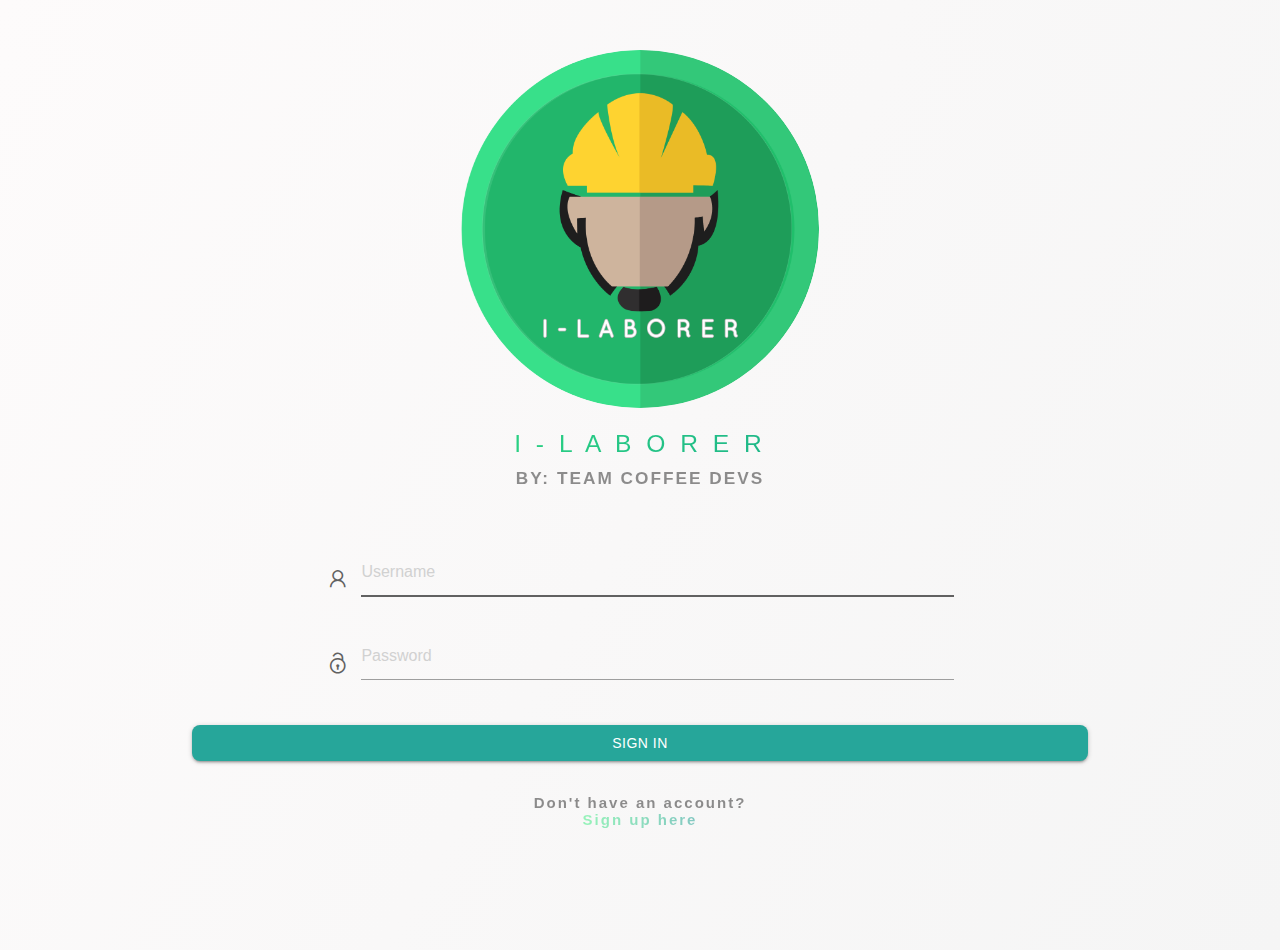
<file: index.html>
<!DOCTYPE html>
<html lang="en">

<head>
	<meta charset="UTF-8">
	<meta name="viewport" content="width=device-width, initial-scale=1.0">
	<meta http-equiv="X-UA-Compatible" content="ie=edge">
	<link rel="stylesheet" href="./css/materialize.min.css">
	<link rel="stylesheet" href="./css/main.css">
	<link rel="stylesheet" href="./css/line-awesome.min.css">
	<link rel="stylesheet" href="./css/line-awesome-font-awesome.min.css">
	<link rel="stylesheet" href="./css/animate.min.css">
	<title>Team CoffeeDev | Clash of Codes</title>
</head>
<style media="screen">
.card-image {
	background: url(./img/logos/home.jpg);
	background-size: cover;
	background-position: center;
	width: 100%;
	height: 450px;
	text-transform: capitalize;
}

.title-login {
	letter-spacing: 4px;
}

.img-horizontal {
	position: absolute;
	background: rgba(38, 50, 56, 0.8);
	background-position: center;
	background-size: cover;
	width: 100%;
	height: 450px;
	padding: 10px;
}

.side-title {
	font-size: 25px;
	letter-spacing: 4px;
	text-transform: uppercase;
}

.line-breaks {
	width: 100%;
	height: 20px;
}

.button {
	height: 30%;
	width: 100%;
	border-radius: 8px;
}

.subtitle {
	font-color: #bdc3c7;
	letter-spacing: 2px;
	font-weight: bold;
	opacity: .5;
}

.text-size {
	font-size: 15px;
}

</style>

<body>
	<div class="container">
		<div class="row">
			<div class="col-l9 offset-l1 mt-1">
				<form id="login_user">
					<div class="card-content center">
						<img src=".\img\logos\A.png" class="circle md-logo">
						<h5 class="title-login gradient-text">I - L A B O R E R</h5>
						<h6 class="subtitle">BY: <span class="gradient-text-2">TEAM COFFEE DEVS</span></h6>
						<div class="line-breaks"></div>
						<div class="line-breaks"></div>
						<div class="input-field container">
							<div class="input-container">
								<h5><i class="la la-user icon"></i></h5>
								<input type="text" class="form-control validate" id="user_username" pattern="^\S.{1,23}\S$" title="Please enter your account email" name="user_username" placeholder="Username" autofocus required>
							</div>
							<div class="input-container mt-br">
								<h5><i class="la la-unlock-alt icon"></i></h5>
								<input type="password" class="form-control validate" id="user_password" name="user_password" placeholder="Password" required>
							</div>
						</div>
						<br>
						<a href="pages/user/index.html" id="submit" class="btn button gradient-button">SIGN IN</a>
						<br><br>
						<h6 class="subtitle text-size">Don't have an account? <br><a href="./register.html"><span class="gradient-text">Sign up here</span></a></h6>
					</div>
				</form>
			</div>
		</div>
	</div>
	<script src="./js/jquery.min.js"></script>
	<script src="./js/login.js"></script>
	<script src="./js/materialize.min.js"></script>
	<script src="./js/init.js"></script>
	<!-- <script src="./js/checklogin.js"></script> -->
</body>
</html>
</file>
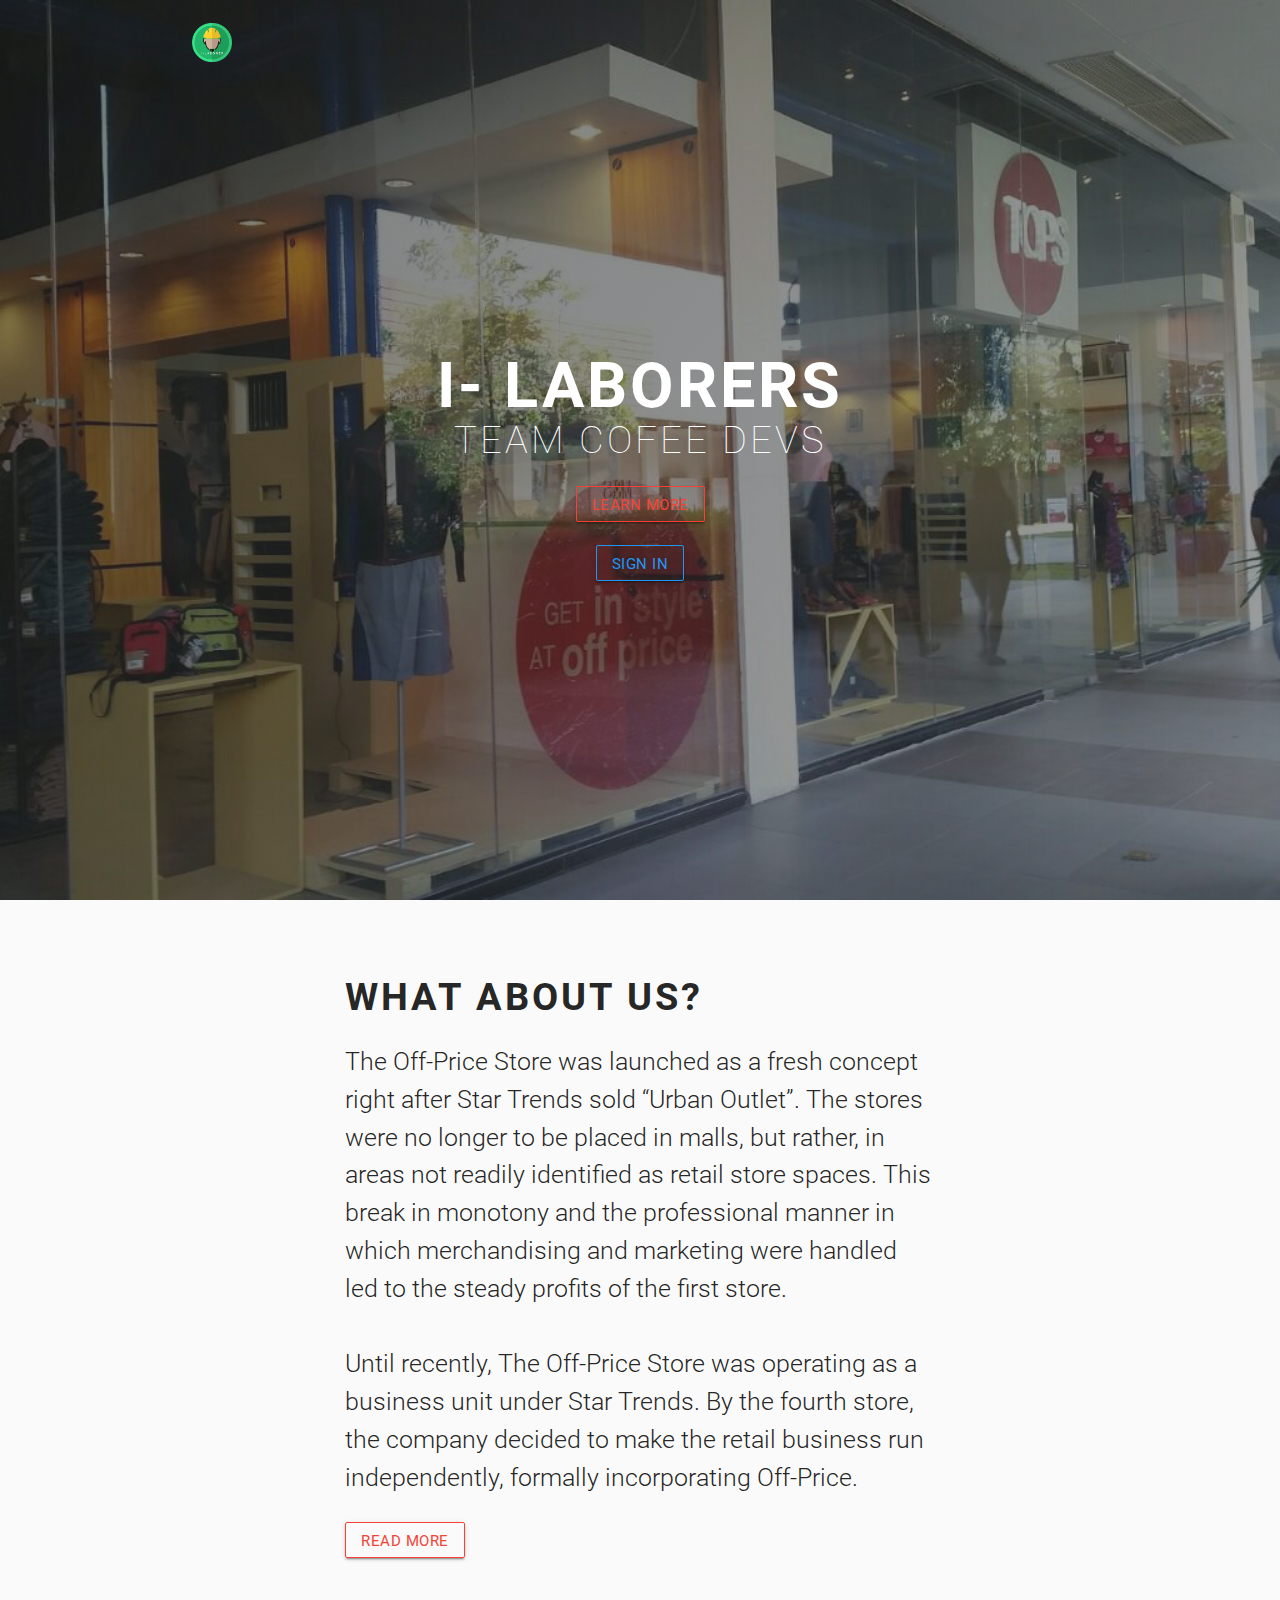
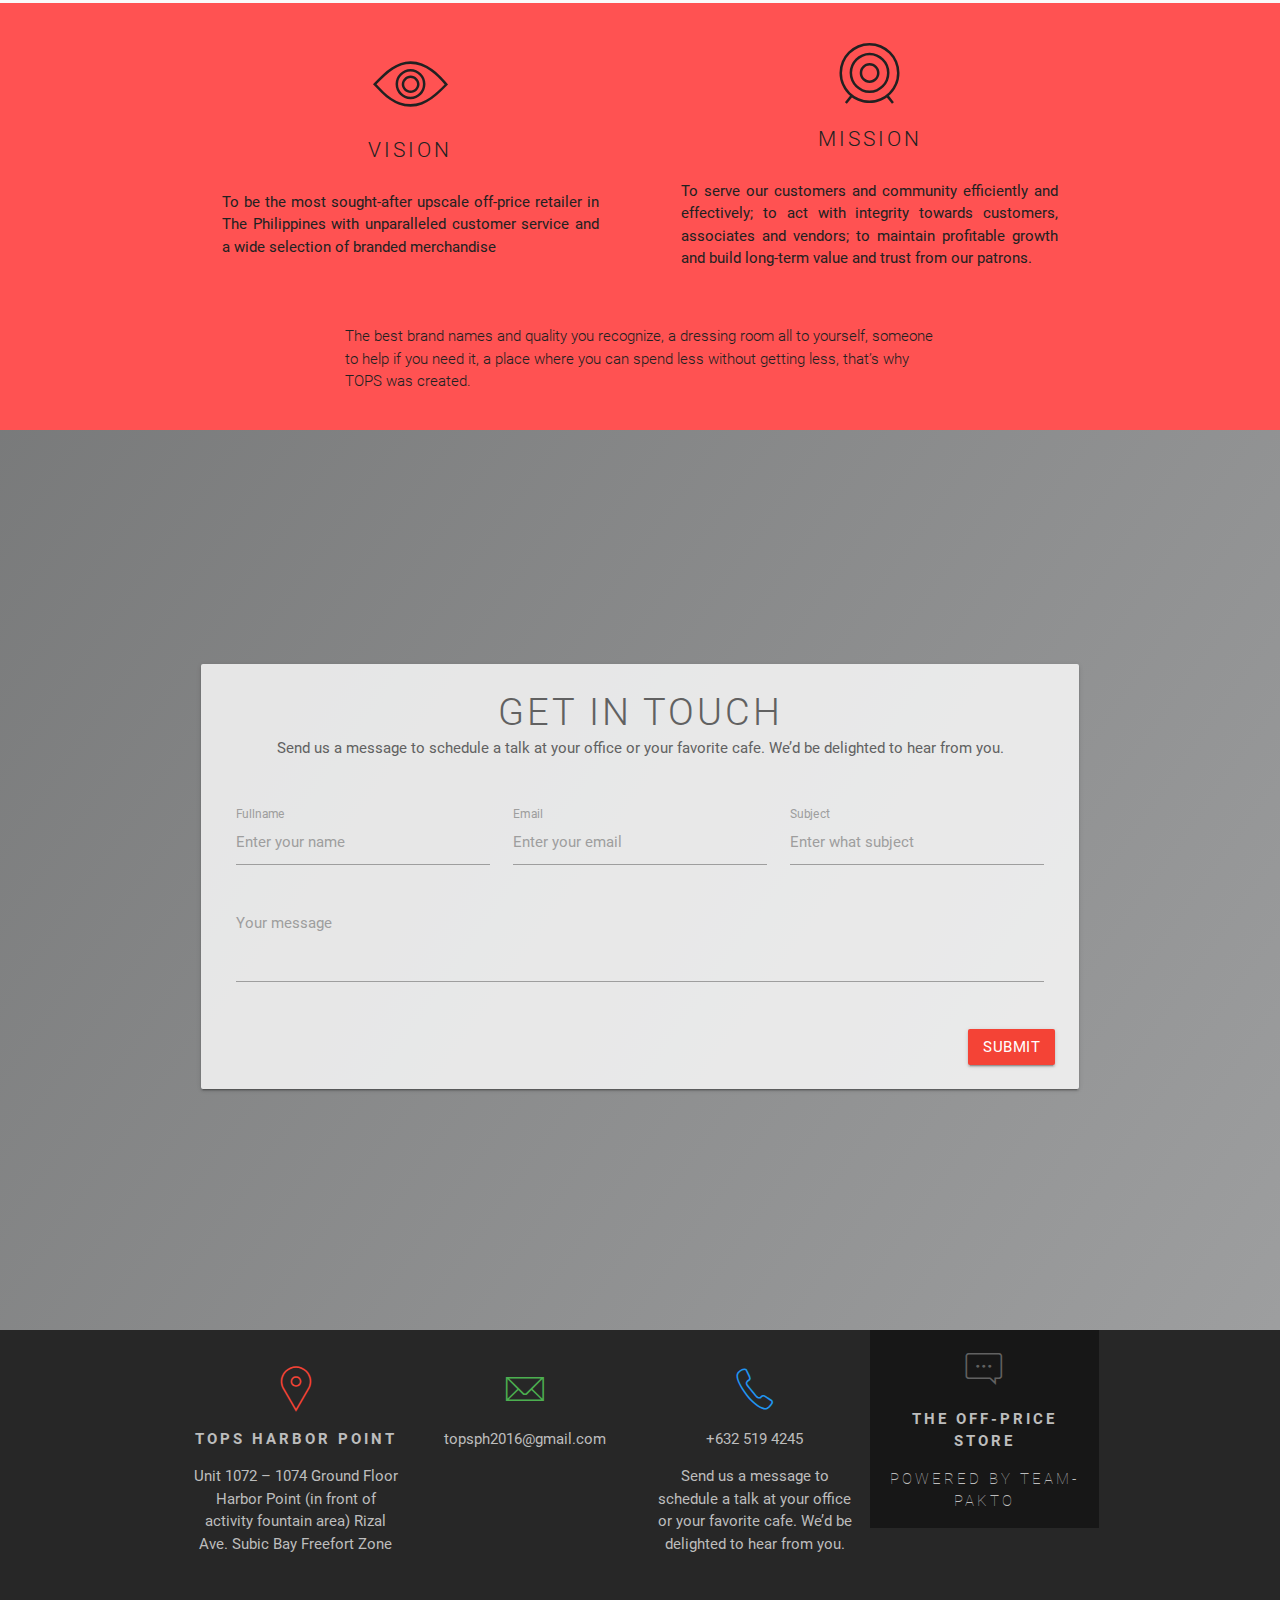
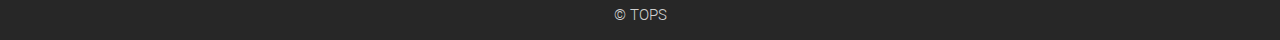
<file: landing/index.html>
<!DOCTYPE html>
<html lang="en">

<head>
    <!-- meta(s) -->
    <meta charset="UTF-8">
    <meta name="viewport" content="width=device-width, initial-scale=1.0">
    <meta http-equiv="X-UA-Compatible" content="ie=edge">
    <title>Team CoffeeDev | Clash of Codes</title>
    <!-- document's icon -->
    <link rel="icon" href="../img/logos/A.png">
    <!-- styles -->
    <link rel="stylesheet" href="css/materialize.min.css">
    <link rel="stylesheet" href="css/main.min.css">
    <!-- used css icons -->
    <link rel="stylesheet" href="css/helper.css">
    <link rel="stylesheet" href="css/pe-icon-7-stroke.css">
</head>

<body class="onload">
    <nav class="transparent z-depth-0 mt-3" id="transnav">
        <div class="container">
            <div class="nav-wrapper">
                <a class="brand-logo mt-2" href="#!">
                    <img src="../img/logos/A.png" width="40" alt="tops logo">
                </a>
        </div>
    </nav>

    <!-- banner -->
    <div class="hero full-hero background-attached landing-image hero-mystic">
        <div class="hero-content flow-column flex-center">
            <h1 class="white-text brand-title bold mb-0 ">i- LABORERS</h1>
            <h1 class="white-text brand-title large thin mt-0">Team Cofee Devs</h1>
            <a class="btn btn-outline-red" href="#learnmore">Learn more</a>
            <br>
            <a class="btn btn-outline-blue" href="../index.html">Sign In</a>
        </div>
    </div>

    <!-- about us -->
    <div class="container mt-5">
        <div class="row">
            <div class="col s12 l8 offset-l2">
                <h1 class="brand-title large bold">What about us?</h1>
                <p class="flow-text scrollspy" id="learnmore">The Off-Price Store was launched as a fresh concept right after Star Trends sold “Urban Outlet”. The stores
                    were no longer to be placed in malls, but rather, in areas not readily identified as retail store spaces.
                    This break in monotony and the professional manner in which merchandising and marketing were handled
                    led to the steady profits of the first store.
                    <br>
                    <br> Until recently, The Off-Price Store was operating as a business unit under Star Trends. By the fourth
                    store, the company decided to make the retail business run independently, formally incorporating Off-Price.</p>
                <a class="btn btn-outline-red pulse " href="#">Read more</a>
            </div>
        </div>
    </div>

    <!-- vision mission -->
    <div class="red accent-2 grey-text text-darken-4">
        <div class="container mt-5">
            <div class="row mb-0">
                <div class="col s12 l6">
                    <div class="card small transparent z-depth-0">
                        <div class="promotional-card pt-0">
                            <span class="pe-7s-look pe-5x"></span>
                            <h4 class="brand-title small">Vision</h4>
                            <p>To be the most sought-after upscale off-price retailer in The Philippines with unparalleled customer
                                service and a wide selection of branded merchandise</p>
                        </div>
                    </div>
                </div>

                <div class="col s12 l6">
                    <div class="card small transparent z-depth-0">
                        <div class="promotional-card pt-0">
                            <span class="pe-7s-target pe-5x"></span>
                            <h4 class="brand-title small">Mission</h4>
                            <p>To serve our customers and community efficiently and effectively; to act with integrity towards
                                customers, associates and vendors; to maintain profitable growth and build long-term value
                                and trust from our patrons.</p>
                        </div>
                    </div>
                </div>

                <div class="col s12 l8 offset-l2">
                    <p class="light mt-0 pb-4">The best brand names and quality you recognize, a dressing room all to yourself, someone to help if you
                        need it, a place where you can spend less without getting less, that’s why TOPS was created.</p>
                </div>
            </div>
        </div>
    </div>

    <!-- get in touch -->
    <div class="hero full-hero landing-image background-attached hero-mystic">
        <div class="hero-content flow-column flex-center">
            <div class="card trans-card scrollspy" id="contactus">
                <div class="card-content grey-text text-darken-2">
                    <h1 class="brand-title large center-align mt-1 mb-1">Get in touch</h1>
                    <p class="center-align">Send us a message to schedule a talk at your office or your favorite cafe. We’d be delighted to hear
                        from you.</p>
                    <form action="url" method="POST">
                        <div class="row mt-5">
                            <div class="col s12 l4">
                                <div class="input-field">
                                    <input class="from-trans" id="name" name="name" type="text" placeholder="Enter your name">
                                    <label for="name">Fullname</label>
                                </div>
                            </div>
                            <div class="col s12 l4">
                                <div class="input-field">
                                    <input class="from-trans" id="email" name="email" type="email" placeholder="Enter your email">
                                    <label for="email">Email</label>
                                </div>
                            </div>
                            <div class="col s12 l4">
                                <div class="input-field">
                                    <input class="from-trans" id="subject" name="subject" type="text" placeholder="Enter what subject">
                                    <label for="subject">Subject</label>
                                </div>
                            </div>
                            <div class="col s12">
                                <div class="input-field">
                                    <textarea id="textarea" name="message" class="materialize-textarea"></textarea>
                                    <label for="textarea">Your message</label>
                                </div>
                            </div>
                        </div>
                        <button class="btn red right">Submit</button>
                        <div class="clearfix"></div>
                    </form>
                </div>
            </div>
        </div>
    </div>

    <footer class="page-footer dark">
        <div class="container">
            <div class="row">
                <div class="col s12 l3">
                    <div class="icon-block center grey-text text-lighten-1">
                        <h4>
                            <i class="pe-7s-map-marker pe-lg red-text"></i>
                        </h4>
                        <p class="brand-title bold">TOPS Harbor Point</p>
                        <p>Unit 1072 – 1074 Ground Floor Harbor Point (in front of activity fountain area) Rizal Ave. Subic
                            Bay Freefort Zone</p>
                    </div>
                </div>

                <div class="col s12 l3">
                    <div class="icon-block center grey-text text-lighten-1">
                        <h4>
                            <i class="pe-7s-mail pe-lg green-text"></i>
                        </h4>
                        <p>topsph2016@gmail.com</p>
                    </div>
                </div>

                <div class="col s12 l3">
                    <div class="icon-block center grey-text text-lighten-1">
                        <h4>
                            <i class="pe-7s-call pe-lg blue-text"></i>
                        </h4>
                        <p>+632 519 4245</p>
                        <p>Send us a message to schedule a talk at your office or your favorite cafe. We’d be delighted to hear
                            from you.</p>
                    </div>
                </div>

                <div class="col s12 l3 negative-buff darker">
                    <div class="icon-block center grey-text text-lighten-1">
                        <h4>
                            <i class="pe-7s-comment pe-lg grey-text text-darken-2"></i>
                        </h4>
                        <p class="brand-title bold">The Off-Price Store</p>
                        <p class="brand-title thin">powered by team-pakto</p>
                    </div>
                </div>
            </div>
        </div>
        <div class="footer-copyright">
            <div class="container center">
                © TOPS
            </div>
        </div>
    </footer>
    <!-- scripts -->
    <script src="js/jquery-3.2.1.min.js"></script>
    <script src="js/materialize.min.js"></script>
    <script src="js/material-init.js"></script>
    <script src="js/contact.js"></script>   
</body>

</html>
</file>
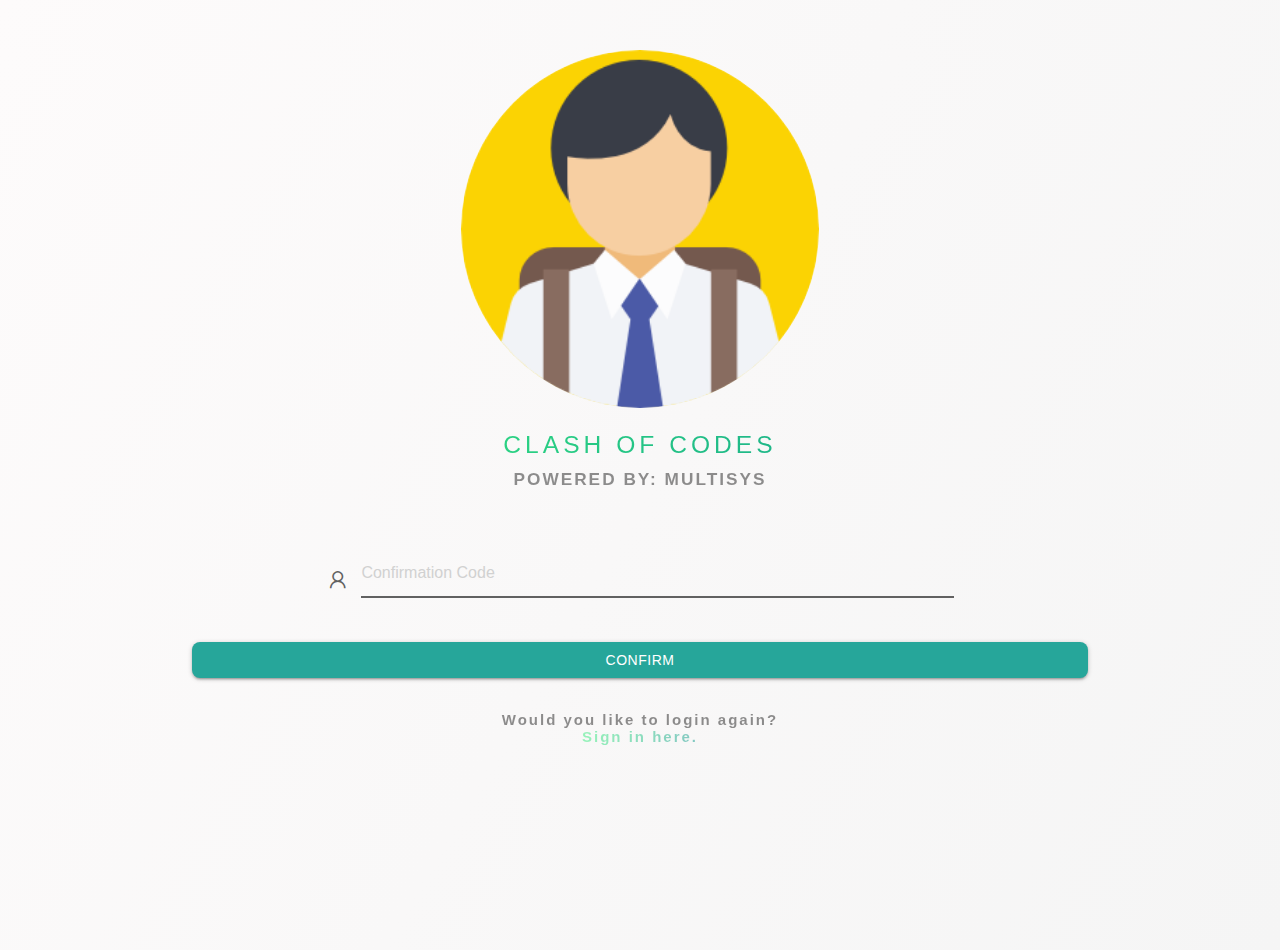
<file: confirm.html>
<!DOCTYPE html>
<html lang="en">

<head>
	<meta charset="UTF-8">
	<meta name="viewport" content="width=device-width, initial-scale=1.0">
	<meta http-equiv="X-UA-Compatible" content="ie=edge">
	<link rel="stylesheet" href="./css/materialize.min.css">
	<link rel="stylesheet" href="./css/main.css">
	<link rel="stylesheet" href="./css/line-awesome.min.css">
	<link rel="stylesheet" href="./css/line-awesome-font-awesome.min.css">
	<link rel="stylesheet" href="./css/animate.min.css">
	<title>Team CoffeeDev | Clash of Codes</title>
</head>
<style media="screen">
.card-image {
	background: url(./img/logos/home.jpg);
	background-size: cover;
	background-position: center;
	width: 100%;
	height: 450px;
	text-transform: capitalize;
}

.title-login {
	letter-spacing: 4px;
}

.img-horizontal {
	position: absolute;
	background: rgba(38, 50, 56, 0.8);
	background-position: center;
	background-size: cover;
	width: 100%;
	height: 450px;
	padding: 10px;
}

.side-title {
	font-size: 25px;
	letter-spacing: 4px;
	text-transform: uppercase;
}

.line-breaks {
	width: 100%;
	height: 20px;
}

.button {
	height: 30%;
	width: 100%;
	border-radius: 8px;
}

.subtitle {
	font-color: #bdc3c7;
	letter-spacing: 2px;
	font-weight: bold;
	opacity: .5;
}

.text-size {
	font-size: 15px;
}

</style>

<body>
	<div class="container">
		<div class="row">
			<div class="col-l9 offset-l1 mt-1">
				<form id="login_user">
					<div class="card-content center">
						<img src=".\img\logos\student.png" class="circle md-logo">
						<h5 class="title-login gradient-text">CLASH OF CODES</h5>
						<h6 class="subtitle">POWERED BY: <span class="gradient-text-2">MULTISYS</span></h6>
						<div class="line-breaks"></div>
						<div class="line-breaks"></div>
						<div class="input-field container">
							<div class="input-container">
								<h5><i class="la la-user icon"></i></h5>
								<input type="text" class="form-control validate" id="user_code" pattern="^\S.{1,23}\S$" title="Please enter your Confirmation Code" name="user_code" placeholder="Confirmation Code" autofocus required>
							</div>
						</div>
						<br>
						<a id="submit" class="btn button gradient-button" href="pages/user/index.html">Confirm</a>
						<br><br>
						<h6 class="subtitle text-size">Would you like to login again? <br><a href="./index.html"><span class="gradient-text">Sign in here.</span></a></h6>
					</div>
				</form>
			</div>
		</div>
	</div>
	<script src="./js/jquery.min.js"></script>
	<script src="./js/login.js"></script>
	<script src="./js/materialize.min.js"></script>
	<script src="./js/init.js"></script>
	<script>
		let direct =()=>{
			window.location.assign('pages')
				}
	</script>
	<!-- <script src="./js/checklogin.js"></script> -->
</body>
</html>
</file>
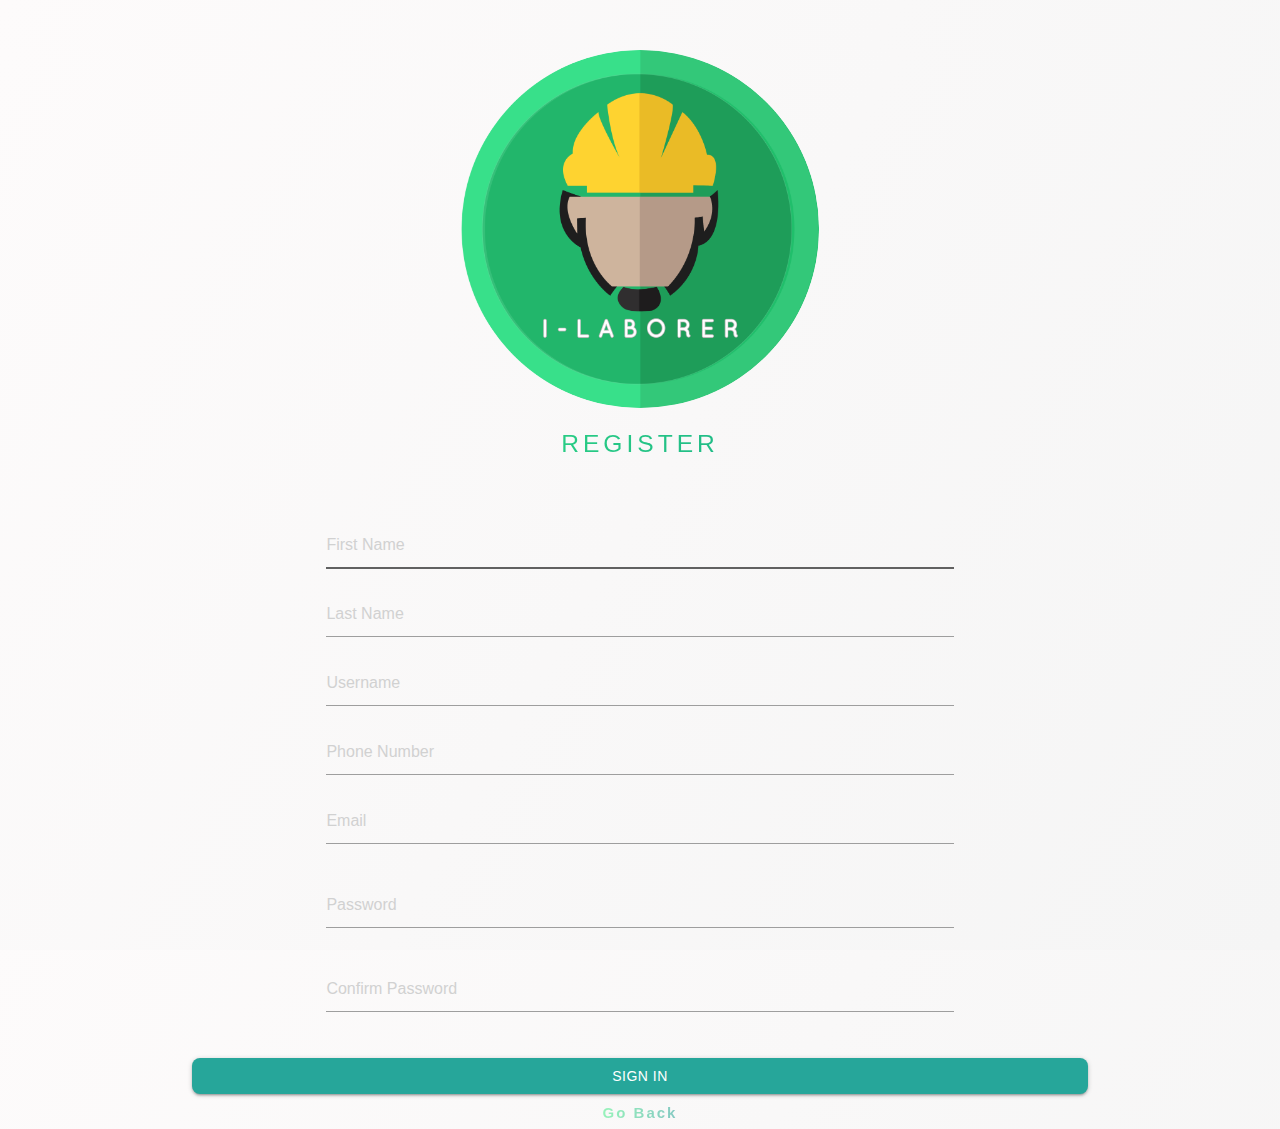
<file: register.html>
<!DOCTYPE html>
<html lang="en">

<head>
	<meta charset="UTF-8">
	<meta name="viewport" content="width=device-width, initial-scale=1.0">
	<meta http-equiv="X-UA-Compatible" content="ie=edge">
	<link rel="stylesheet" href="./css/materialize.min.css">
	<link rel="stylesheet" href="./css/main.css">
	<title>CoC</title>
</head>
<style media="screen">
.card-image {
	background: url(./img/logos/home.jpg);
	background-size: cover;
	background-position: center;
	width: 100%;
	height: 450px;
	text-transform: capitalize;
}

.title-login {
	letter-spacing: 4px;
}

.img-horizontal {
	position: absolute;
	background: rgba(38, 50, 56, 0.8);
	background-position: center;
	background-size: cover;
	width: 100%;
	height: 450px;
	padding: 10px;
}

.side-title {
	font-size: 25px;
	letter-spacing: 4px;
	text-transform: uppercase;
}

.line-breaks {
	width: 100%;
	height: 20px;
}

.button {
	height: 30%;
	width: 100%;
	border-radius: 8px;
}

.subtitle {
	font-color: #bdc3c7;
	letter-spacing: 2px;
	font-weight: bold;
	opacity: .5;
}

.text-size {
	font-size: 15px;
}

</style>

<body>
	<div class="container">
		<div class="row">
			<div class="col-l9 offset-l1 mt-1">
				<form id="reg_user">
					<div class="card-content center">
						<img src="./img/logos/A.png" alt="logo" class="circle md-logo">
						<h5 class="title-login gradient-text">REGISTER</h5>
						<div class="line-breaks"></div>
						<div class="line-breaks"></div>
						<div class="input-field container">
							<div class="input-container">
								<h5><i class="la la-user icon"></i></h5>
								<input type="text" class="form-control validate" id="user_firstname" title="Please enter your account email" name="user_firstname" placeholder="First Name" autofocus required>
							</div>
							<div class="input-container">
								<h5><i class="la la-user icon"></i></h5>
								<input type="text" class="form-control validate" id="user_lastname" title="Please enter your account email" name="user_lastname" placeholder="Last Name" autofocus required>
							</div>
							<div class="input-container">
								<h5><i class="la la-user icon"></i></h5>
								<input type="text" class="form-control validate" id="user_username" title="Please enter your account email" name="user_username" placeholder="Username" autofocus required>
							</div>
							<div class="input-container">
								<h5><i class="la la-user icon"></i></h5>
						         <input id="user_phone" class="form-control validate" type="tel" required title="Please enter a valid phone number (e.g., (123) 456-7890)" pattern="^[0-9]??([0-9]{3})?([0−9]3)?[-. ]?([0-9]{3})[-. ]?([0-9]{4})$" class="validate" placeholder="Phone Number" name="user_phone">
							</div>
							<div class="input-container">
								<h5><i class="la la-user icon"></i></h5>
						        <input id="user_email" type="email" class="form-control validate" required class="validate" title="Please enter a valid email" placeholder="Email" name="user_email">
							</div>
							<div class="input-container mt-br">
								<h5><i class="la la-unlock-alt icon"></i></h5>
								<input type="password" class="form-control validate" id="user_password" name="c" placeholder="Password" required>
							</div>
							<div class="input-container mt-br">
								<h5><i class="la la-unlock-alt icon"></i></h5>
								<input type="password" class="form-control validate" id="user_password_conf" name="user_password_conf" placeholder="Confirm Password" required>
							</div>
						</div>
						<br>
						<button id="submit" type="submit" class="btn button gradient-button">SIGN IN</button>
						<h6 class="subtitle text-size"><a href="./index.html"><span class="gradient-text">Go Back</span></a></h6>
					</div>
				</form>
			</div>
		</div>
	</div>
	<script src="./js/jquery.min.js"></script>
	<script src="./js/reg.js"></script>
	<script src="./js/materialize.min.js"></script>
	<script src="./js/init.js"></script>
	<!-- <script src="./js/checklogin.js"></script> -->
</body>
</html>
</file>
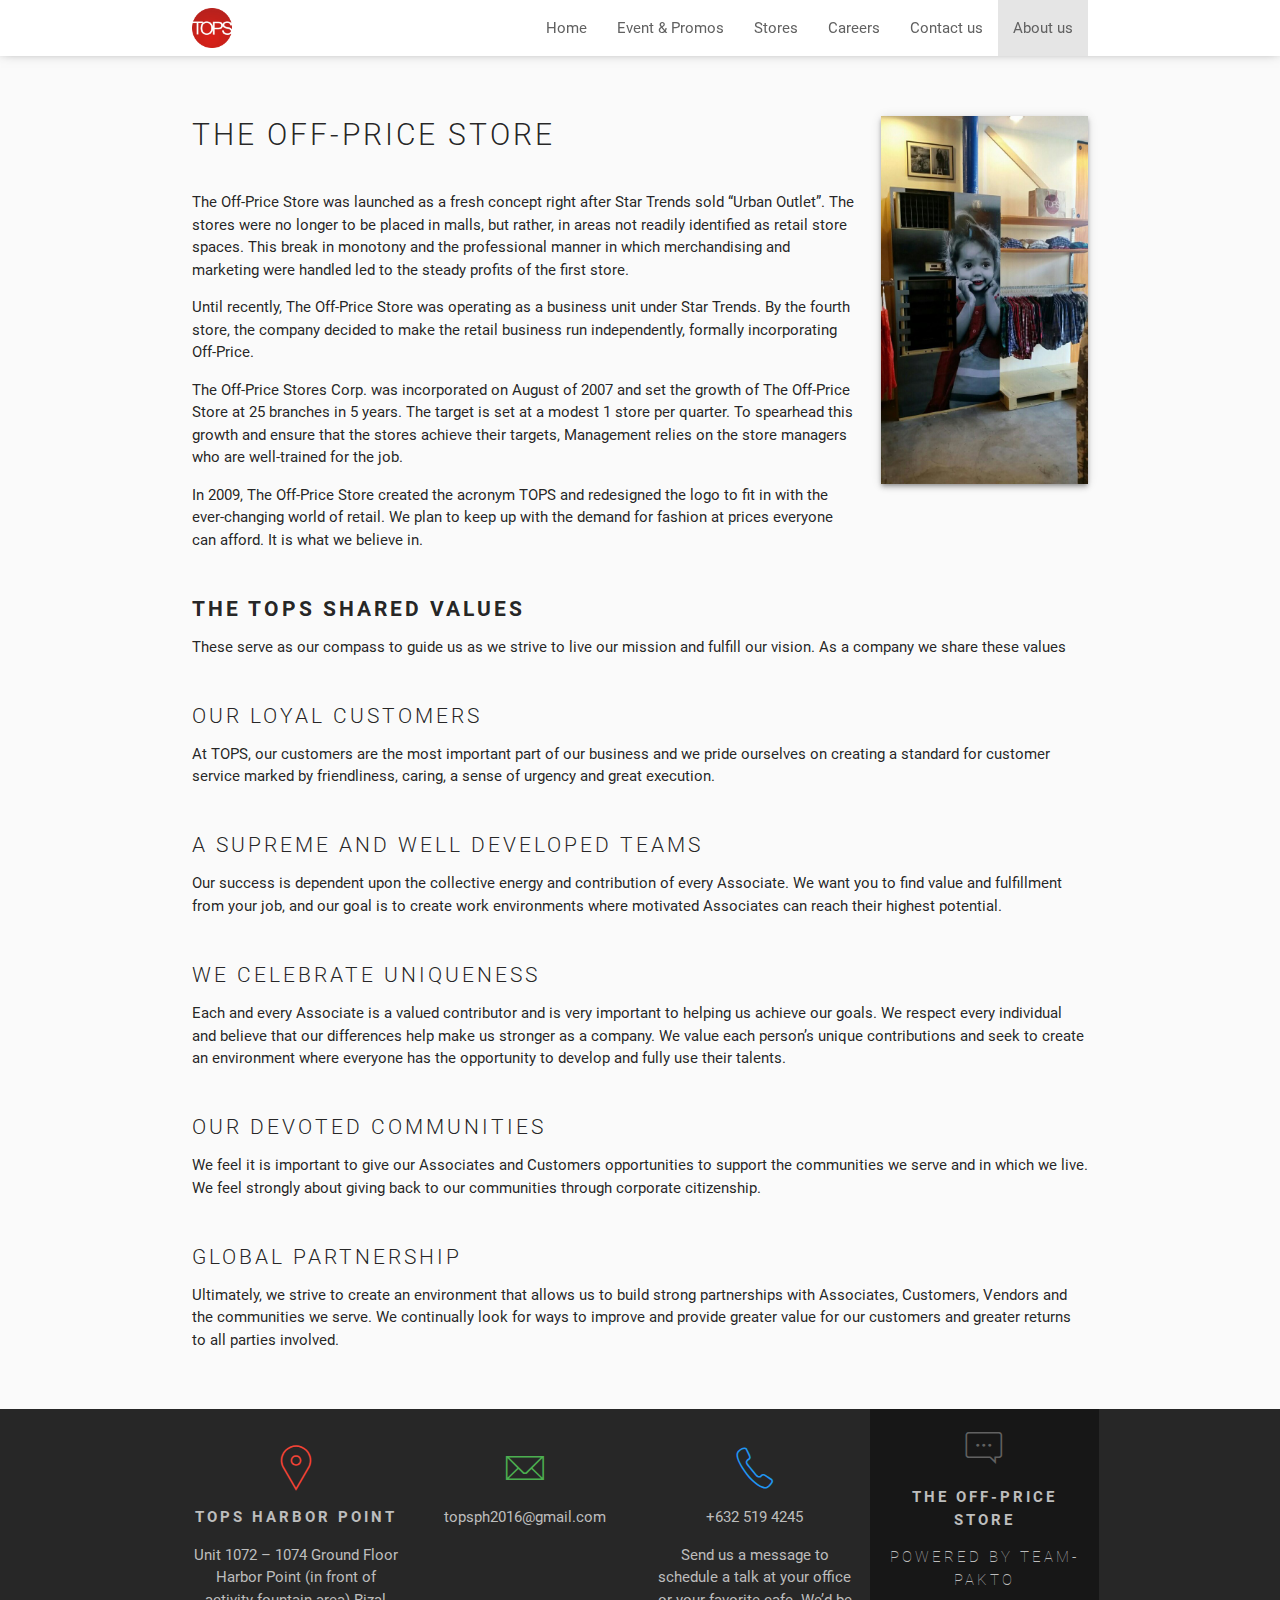
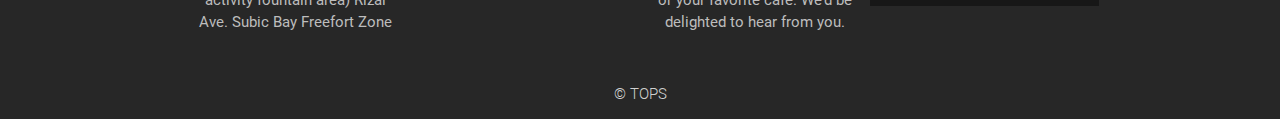
<file: landing/pages/about.html>
<!DOCTYPE html>
<html lang="en">

<head>
    <!-- meta(s) -->
    <meta charset="UTF-8">
    <meta name="viewport" content="width=device-width, initial-scale=1.0">
    <meta http-equiv="X-UA-Compatible" content="ie=edge">
    <title>tops.ph</title>
    <!-- document's icon -->
    <link rel="icon" href="../favicon.png">
    <!-- styles -->
    <link rel="stylesheet" href="../css/materialize.min.css">
    <link rel="stylesheet" href="../css/main.min.css">
    <!-- used css icons -->
    <link rel="stylesheet" href="../css/helper.css">
    <link rel="stylesheet" href="../css/pe-icon-7-stroke.css">
</head>

<body class="onload fixed-footer">
    <div class="navbar-fixed">
        <nav class="white simple-depth">
            <div class="container">
                <div class="nav-wrapper">
                    <a class="brand-logo mt-2" href="#!">
                        <img src="../favicon.png" width="40" alt="tops logo">
                    </a>
                    <!-- nav items -->
                    <ul class="right hide-on-med-and-down">
                        <li>
                            <a class="grey-text text-darken-2" href="../index.html">Home</a>
                        </li>
                        <li>
                            <a class="grey-text text-darken-2" href="events.html">Event & Promos</a>
                        </li>
                        <li>
                            <a class="grey-text text-darken-2" href="stores.html">Stores</a>
                        </li>
                        <li>
                            <a class="grey-text text-darken-2" href="careers.html">Careers</a>
                        </li>
                        <li>
                            <a class="grey-text text-darken-2" href="../index.html#contactus">Contact us</a>
                        </li>
                        <li class="active">
                            <a class="grey-text text-darken-2" href="#!">About us</a>
                        </li>
                    </ul>
                </div>
            </div>
        </nav>
    </div>

    <main class="my-4">
        <div class="container">
            <div class="row">
                <div class="col s12">
                    <h1 class="brand-title medium">The off-price store</h1>
                </div>

                <div class="col s12 l9">
                    <p>The Off-Price Store was launched as a fresh concept right after Star Trends sold “Urban Outlet”. The
                        stores were no longer to be placed in malls, but rather, in areas not readily identified as retail
                        store spaces. This break in monotony and the professional manner in which merchandising and marketing
                        were handled led to the steady profits of the first store.</p>

                    <p>Until recently, The Off-Price Store was operating as a business unit under Star Trends. By the fourth
                        store, the company decided to make the retail business run independently, formally incorporating
                        Off-Price.
                    </p>

                    <p>The Off-Price Stores Corp. was incorporated on August of 2007 and set the growth of The Off-Price Store
                        at 25 branches in 5 years. The target is set at a modest 1 store per quarter. To spearhead this growth
                        and ensure that the stores achieve their targets, Management relies on the store managers who are
                        well-trained for the job.</p>

                    <p>In 2009, The Off-Price Store created the acronym TOPS and redesigned the logo to fit in with the ever-changing
                        world of retail. We plan to keep up with the demand for fashion at prices everyone can afford. It
                        is what we believe in.</p>
                </div>

                <div class="col s12 l3">
                    <img class="responsive-img z-depth-2" src="../img/TOPS-Subic-Image-3-576x1024.jpg" alt="" style="margin-top: -60px;">
                </div>

                <div class="col s12">
                    <h1 class="brand-title small bold mb-0">THE TOPS SHARED VALUES</h1>
                    <p>These serve as our compass to guide us as we strive to live our mission and fulfill our vision. As a
                        company we share these values</p>
                </div>

                <div class="col s12">
                    <h1 class="brand-title small mb-0">OUR LOYAL CUSTOMERS</h1>
                    <p>At TOPS, our customers are the most important part of our business and we pride ourselves on creating
                        a standard for customer service marked by friendliness, caring, a sense of urgency and great execution.</p>
                </div>

                <div class="col s12">
                    <h1 class="brand-title small mb-0">A SUPREME AND WELL DEVELOPED TEAMS</h1>
                    <p>Our success is dependent upon the collective energy and contribution of every Associate. We want you
                        to find value and fulfillment from your job, and our goal is to create work environments where motivated
                        Associates can reach their highest potential.</p>
                </div>

                <div class="col s12">
                    <h1 class="brand-title small mb-0">WE CELEBRATE UNIQUENESS</h1>
                    <p>Each and every Associate is a valued contributor and is very important to helping us achieve our goals.
                        We respect every individual and believe that our differences help make us stronger as a company.
                        We value each person’s unique contributions and seek to create an environment where everyone has
                        the opportunity to develop and fully use their talents.</p>
                </div>

                <div class="col s12">
                    <h1 class="brand-title small mb-0">OUR DEVOTED COMMUNITIES</h1>
                    <p>We feel it is important to give our Associates and Customers opportunities to support the communities
                        we serve and in which we live. We feel strongly about giving back to our communities through corporate
                        citizenship.
                    </p>
                </div>

                <div class="col s12">
                    <h1 class="brand-title small mb-0">GLOBAL PARTNERSHIP</h1>
                    <p>Ultimately, we strive to create an environment that allows us to build strong partnerships with Associates,
                        Customers, Vendors and the communities we serve. We continually look for ways to improve and provide
                        greater value for our customers and greater returns to all parties involved.</p>
                </div>
            </div>
        </div>
    </main>

    <footer class="page-footer dark">
        <div class="container">
            <div class="row">
                <div class="col s12 l3">
                    <div class="icon-block center grey-text text-lighten-1">
                        <h4>
                            <i class="pe-7s-map-marker pe-lg red-text"></i>
                        </h4>
                        <p class="brand-title bold">TOPS Harbor Point</p>
                        <p>Unit 1072 – 1074 Ground Floor Harbor Point (in front of activity fountain area) Rizal Ave. Subic
                            Bay Freefort Zone</p>
                    </div>
                </div>

                <div class="col s12 l3">
                    <div class="icon-block center grey-text text-lighten-1">
                        <h4>
                            <i class="pe-7s-mail pe-lg green-text"></i>
                        </h4>
                        <p>topsph2016@gmail.com</p>
                    </div>
                </div>

                <div class="col s12 l3">
                    <div class="icon-block center grey-text text-lighten-1">
                        <h4>
                            <i class="pe-7s-call pe-lg blue-text"></i>
                        </h4>
                        <p>+632 519 4245</p>
                        <p>Send us a message to schedule a talk at your office or your favorite cafe. We’d be delighted to hear
                            from you.</p>
                    </div>
                </div>

                <div class="col s12 l3 negative-buff darker">
                    <div class="icon-block center grey-text text-lighten-1">
                        <h4>
                            <i class="pe-7s-comment pe-lg grey-text text-darken-2"></i>
                        </h4>
                        <p class="brand-title bold">The Off-Price Store</p>
                        <p class="brand-title thin">powered by team-pakto</p>
                    </div>
                </div>
            </div>
        </div>
        <div class="footer-copyright">
            <div class="container center">
                © TOPS
            </div>
        </div>
    </footer>

    <!-- scripts -->
    <script src="../js/jquery-3.2.1.min.js"></script>
    <script src="../js/materialize.min.js"></script>
    <script src="../js/material-init.js"></script>
</body>

</html>
</file>
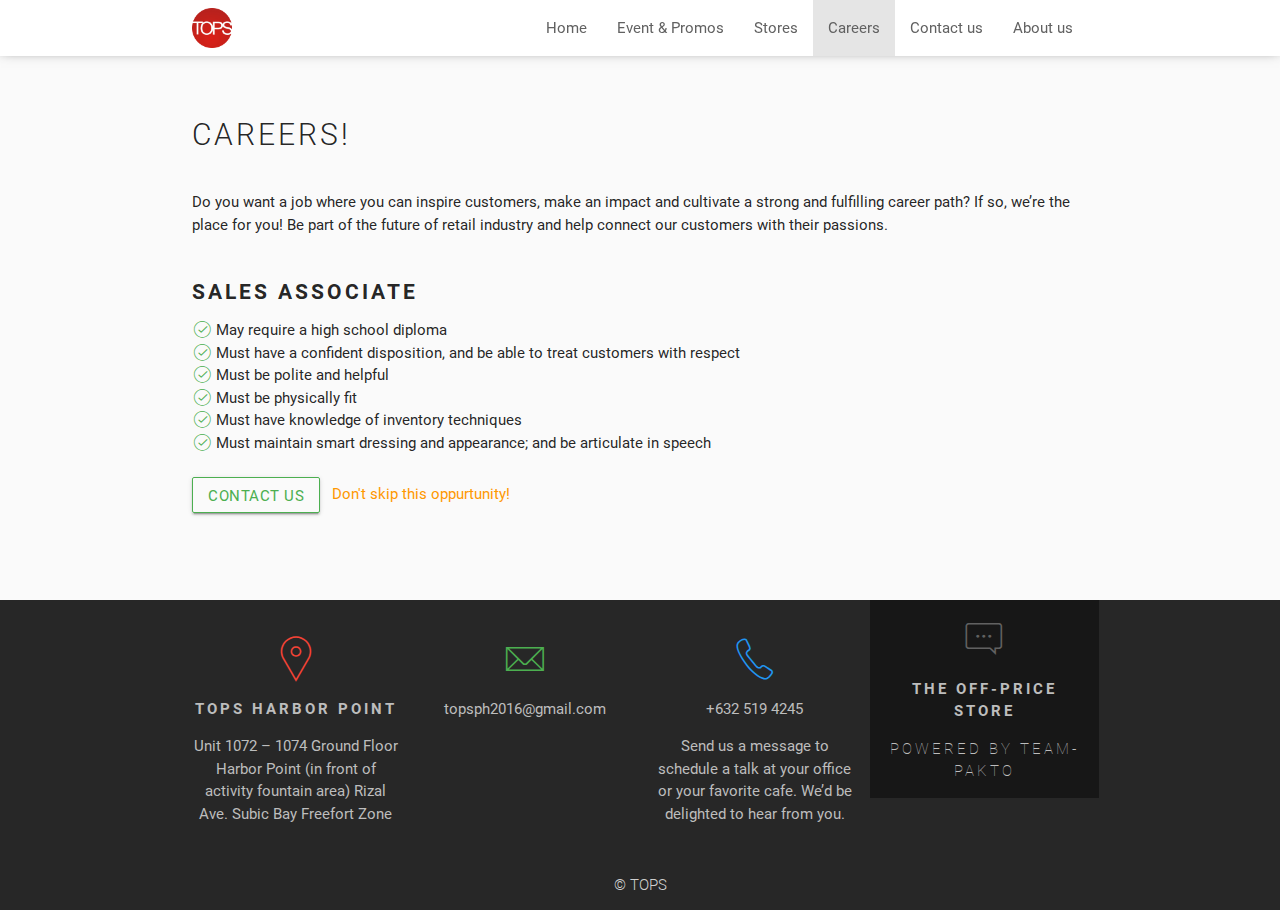
<file: landing/pages/careers.html>
<!DOCTYPE html>
<html lang="en">

<head>
    <!-- meta(s) -->
    <meta charset="UTF-8">
    <meta name="viewport" content="width=device-width, initial-scale=1.0">
    <meta http-equiv="X-UA-Compatible" content="ie=edge">
    <title>tops.ph</title>
    <!-- document's icon -->
    <link rel="icon" href="../favicon.png">
    <!-- styles -->
    <link rel="stylesheet" href="../css/materialize.min.css">
    <link rel="stylesheet" href="../css/main.min.css">
    <!-- used css icons -->
    <link rel="stylesheet" href="../css/helper.css">
    <link rel="stylesheet" href="../css/pe-icon-7-stroke.css">
</head>

<body class="onload fixed-footer">
    <div class="navbar-fixed">
        <nav class="white simple-depth">
            <div class="container">
                <div class="nav-wrapper">
                    <a class="brand-logo mt-2" href="#!">
                        <img src="../favicon.png" width="40" alt="tops logo">
                    </a>
                    <!-- nav items -->
                    <ul class="right hide-on-med-and-down">
                        <li>
                            <a class="grey-text text-darken-2" href="../index.html">Home</a>
                        </li>
                        <li>
                            <a class="grey-text text-darken-2" href="events.html">Event & Promos</a>
                        </li>
                        <li>
                            <a class="grey-text text-darken-2" href="stores.html">Stores</a>
                        </li>
                        <li class="active">
                            <a class="grey-text text-darken-2" href="#!">Careers</a>
                        </li>
                        <li>
                            <a class="grey-text text-darken-2" href="../index.html#contactus">Contact us</a>
                        </li>
                        <li>
                            <a class="grey-text text-darken-2" href="about.html">About us</a>
                        </li>
                    </ul>
                </div>
            </div>
        </nav>
    </div>

    <main class="my-4">
        <div class="container">
            <div class="row">
                <div class="col s12">
                    <h1 class="brand-title medium">Careers!</h1>
                </div>

                <div class="col s12 pb-5">
                    <p class="mb-5">Do you want a job where you can inspire customers, make an impact and cultivate a strong and fulfilling
                        career path? If so, we’re the place for you! Be part of the future of retail industry and help connect
                        our customers with their passions. </p>

                    <h4 class="brand-title small bold"> Sales Associate</h4>

                    <ul class="pb-2">
                        <li>
                            <i class="pe-7s-check pe-lg green-text"></i> May require a high school diploma
                        </li>
                        <li>
                            <i class="pe-7s-check pe-lg green-text"></i> Must have a confident disposition, and be able to treat customers with respect

                        </li>
                        <li>
                            <i class="pe-7s-check pe-lg green-text"></i> Must be polite and helpful
                        </li>
                        <li>
                            <i class="pe-7s-check pe-lg green-text"></i> Must be physically fit
                        </li>
                        <li>
                            <i class="pe-7s-check pe-lg green-text"></i> Must have knowledge of inventory techniques
                        </li>
                        <li>
                            <i class="pe-7s-check pe-lg green-text"></i> Must maintain smart dressing and appearance; and be articulate in speech
                        </li>
                    </ul>
                    <a class="btn btn-outline-green" href="../index.html#contactus">Contact us</a>
                    <span class="ml-2 orange-text">Don't skip this oppurtunity!</span>
                </div>
            </div>
        </div>
    </main>

    <footer class="page-footer dark">
        <div class="container">
            <div class="row">
                <div class="col s12 l3">
                    <div class="icon-block center grey-text text-lighten-1">
                        <h4>
                            <i class="pe-7s-map-marker pe-lg red-text"></i>
                        </h4>
                        <p class="brand-title bold">TOPS Harbor Point</p>
                        <p>Unit 1072 – 1074 Ground Floor Harbor Point (in front of activity fountain area) Rizal Ave. Subic
                            Bay Freefort Zone</p>
                    </div>
                </div>

                <div class="col s12 l3">
                    <div class="icon-block center grey-text text-lighten-1">
                        <h4>
                            <i class="pe-7s-mail pe-lg green-text"></i>
                        </h4>
                        <p>topsph2016@gmail.com</p>
                    </div>
                </div>

                <div class="col s12 l3">
                    <div class="icon-block center grey-text text-lighten-1">
                        <h4>
                            <i class="pe-7s-call pe-lg blue-text"></i>
                        </h4>
                        <p>+632 519 4245</p>
                        <p>Send us a message to schedule a talk at your office or your favorite cafe. We’d be delighted to hear
                            from you.</p>
                    </div>
                </div>

                <div class="col s12 l3 negative-buff darker">
                    <div class="icon-block center grey-text text-lighten-1">
                        <h4>
                            <i class="pe-7s-comment pe-lg grey-text text-darken-2"></i>
                        </h4>
                        <p class="brand-title bold">The Off-Price Store</p>
                        <p class="brand-title thin">powered by team-pakto</p>
                    </div>
                </div>
            </div>
        </div>
        <div class="footer-copyright">
            <div class="container center">
                © TOPS
            </div>
        </div>
    </footer>

    <!-- scripts -->
    <script src="../js/jquery-3.2.1.min.js"></script>
    <script src="../js/materialize.min.js"></script>
    <script src="../js/material-init.js"></script>
</body>

</html>
</file>
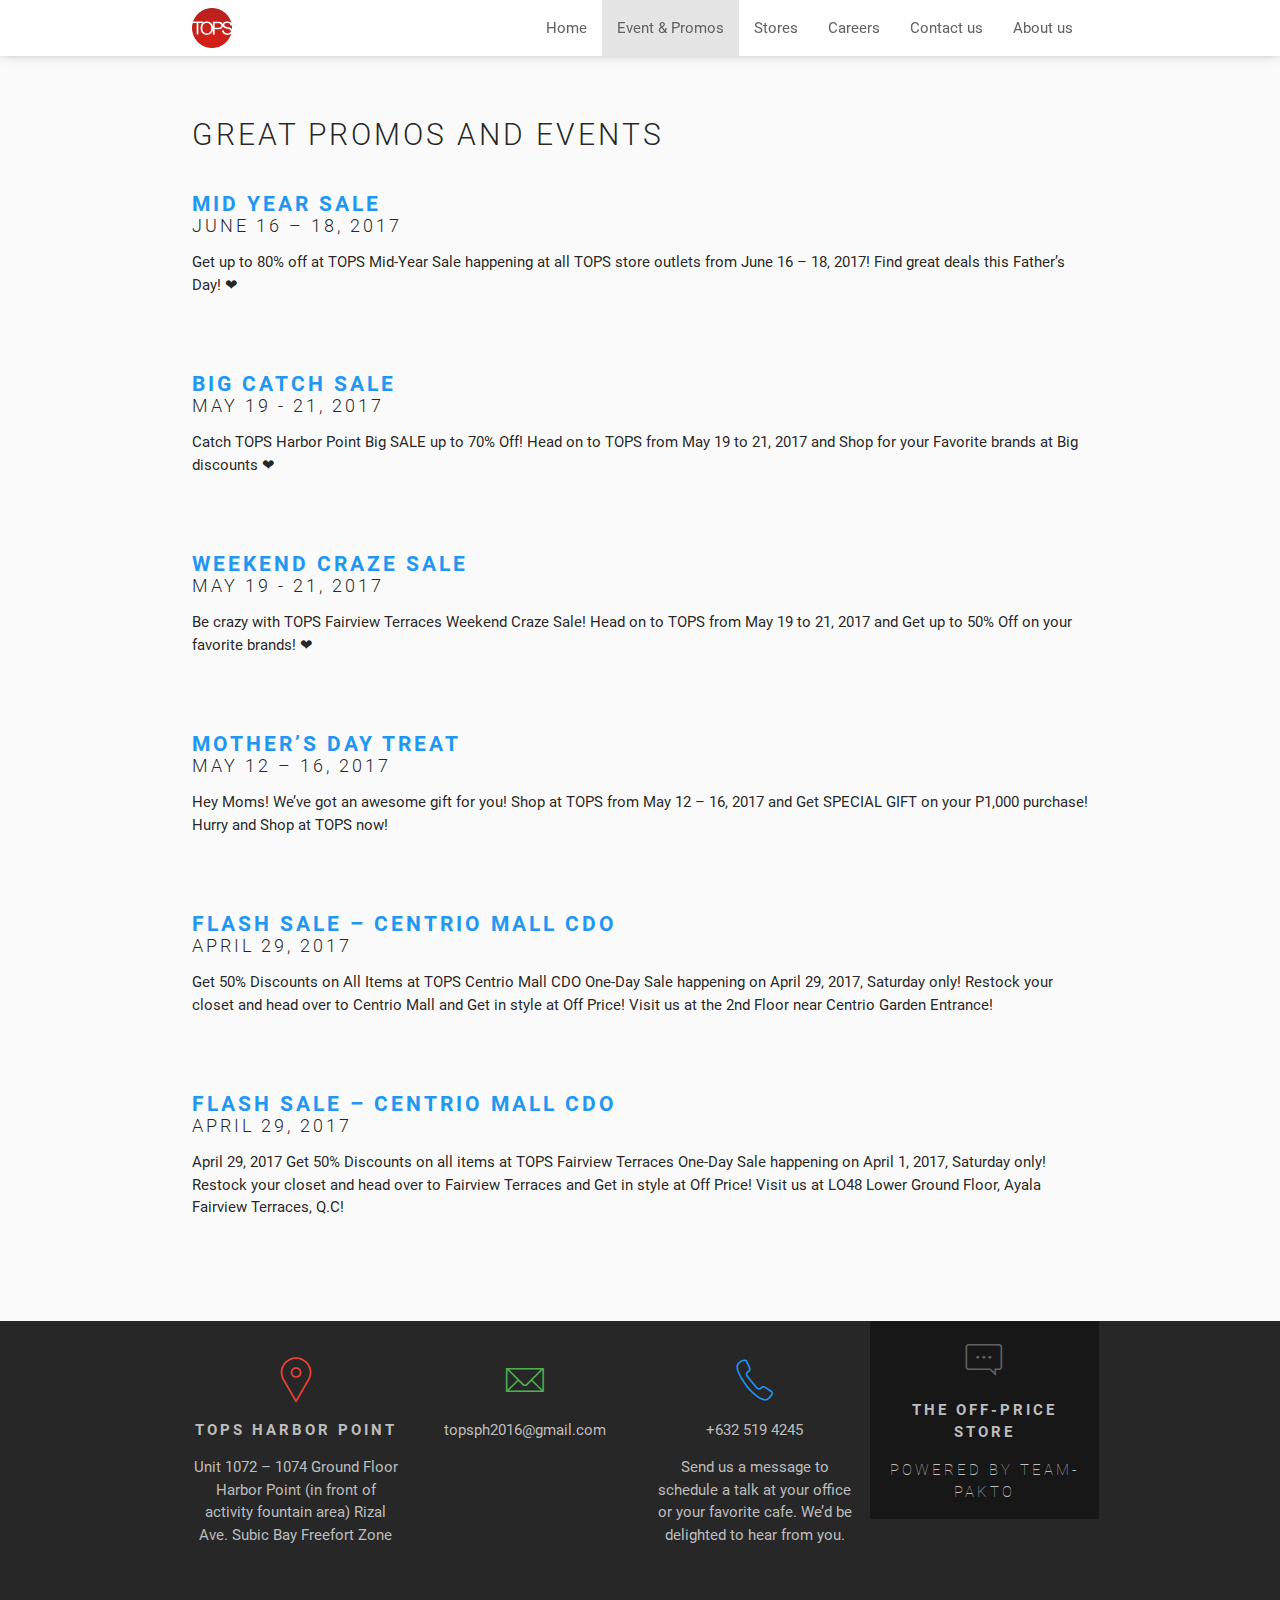
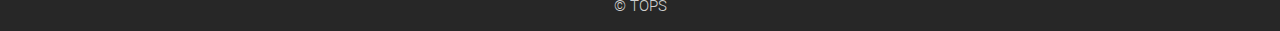
<file: landing/pages/events.html>
<!DOCTYPE html>
<html lang="en">

<head>
	<!-- meta(s) -->
	<meta charset="UTF-8">
	<meta name="viewport" content="width=device-width, initial-scale=1.0">
	<meta http-equiv="X-UA-Compatible" content="ie=edge">
	<title>tops.ph</title>
	<!-- document's icon -->
	<link rel="icon" href="../favicon.png">
	<!-- styles -->
	<link rel="stylesheet" href="../css/materialize.min.css">
	<link rel="stylesheet" href="../css/main.min.css">
	<!-- used css icons -->
	<link rel="stylesheet" href="../css/helper.css">
	<link rel="stylesheet" href="../css/pe-icon-7-stroke.css">
</head>

<body class="onload fixed-footer">
	<div class="navbar-fixed">
		<nav class="white simple-depth">
			<div class="container">
				<div class="nav-wrapper">
					<a class="brand-logo mt-2" href="#!">
						<img src="../favicon.png" width="40" alt="tops logo">
					</a>
					<!-- nav items -->
					<ul class="right hide-on-med-and-down">
						<li>
							<a class="grey-text text-darken-2" href="../index.html">Home</a>
						</li>
						<li class="active">
							<a class="grey-text text-darken-2" href="#!">Event & Promos</a>
						</li>
						<li>
							<a class="grey-text text-darken-2" href="stores.html">Stores</a>
						</li>
						<li>
							<a class="grey-text text-darken-2" href="careers.html">Careers</a>
						</li>
						<li>
							<a class="grey-text text-darken-2" href="../index.html#contactus">Contact us</a>
						</li>
						<li>
							<a class="grey-text text-darken-2" href="about.html">About us</a>
						</li>
					</ul>
				</div>
			</div>
		</nav>
	</div>

	<main class="my-4">
		<div class="container">
			<div class="row">
				<div class="col s12">
					<h1 class="brand-title medium">Great Promos and Events</h1>
				</div>
				<div id="fetch_events">
					<div class="col s12">
						<h4 class="brand-title small bold mb-0 blue-text">MID YEAR SALE</h4>
						<h5 class="brand-title xsmall mt-0">June 16 – 18, 2017</h5>
						<p>Get up to 80% off at TOPS Mid-Year Sale happening at all TOPS store outlets from June 16 – 18, 2017!
						Find great deals this Father’s Day! ❤</p>
					</div>

					<div class="col s12 mt-5">
						<h4 class="brand-title small bold mb-0 blue-text">BIG CATCH SALE</h4>
						<h5 class="brand-title xsmall mt-0">May 19 - 21, 2017</h5>
						<p>Catch TOPS Harbor Point Big SALE up to 70% Off! Head on to TOPS from May 19 to 21, 2017 and Shop for
						your Favorite brands at Big discounts ❤</p>
					</div>

					<div class="col s12 mt-5">
						<h4 class="brand-title small bold mb-0 blue-text">WEEKEND CRAZE SALE</h4>
						<h5 class="brand-title xsmall mt-0">May 19 - 21, 2017</h5>
						<p>Be crazy with TOPS Fairview Terraces Weekend Craze Sale! Head on to TOPS from May 19 to 21, 2017 and
						Get up to 50% Off on your favorite brands! ❤</p>
					</div>

					<div class="col s12 mt-5">
						<h4 class="brand-title small bold mb-0 blue-text">MOTHER’S DAY TREAT</h4>
						<h5 class="brand-title xsmall mt-0">May 12 – 16, 2017</h5>
						<p>Hey Moms! We’ve got an awesome gift for you! Shop at TOPS from May 12 – 16, 2017 and Get SPECIAL GIFT
						on your P1,000 purchase! Hurry and Shop at TOPS now!</p>
					</div>

					<div class="col s12 mt-5">
						<h4 class="brand-title small bold mb-0 blue-text">FLASH SALE – Centrio Mall CDO</h4>
						<h5 class="brand-title xsmall mt-0">April 29, 2017</h5>
						<p>Get 50% Discounts on All Items at TOPS Centrio Mall CDO One-Day Sale happening on April 29, 2017, Saturday
							only! Restock your closet and head over to Centrio Mall and Get in style at Off Price! Visit us at
						the 2nd Floor near Centrio Garden Entrance!</p>
					</div>

					<div class="col s12 my-5">
						<h4 class="brand-title small bold mb-0 blue-text">FLASH SALE – Centrio Mall CDO</h4>
						<h5 class="brand-title xsmall mt-0">April 29, 2017</h5>
						<p>April 29, 2017 Get 50% Discounts on all items at TOPS Fairview Terraces One-Day Sale happening on April
							1, 2017, Saturday only! Restock your closet and head over to Fairview Terraces and Get in style at
						Off Price! Visit us at LO48 Lower Ground Floor, Ayala Fairview Terraces, Q.C!</p>
					</div>
				</div>
			</div>
		</div>
	</main>

	<footer class="page-footer dark">
		<div class="container">
			<div class="row">
				<div class="col s12 l3">
					<div class="icon-block center grey-text text-lighten-1">
						<h4>
							<i class="pe-7s-map-marker pe-lg red-text"></i>
						</h4>
						<p class="brand-title bold">TOPS Harbor Point</p>
						<p>Unit 1072 – 1074 Ground Floor Harbor Point (in front of activity fountain area) Rizal Ave. Subic
						Bay Freefort Zone</p>
					</div>
				</div>

				<div class="col s12 l3">
					<div class="icon-block center grey-text text-lighten-1">
						<h4>
							<i class="pe-7s-mail pe-lg green-text"></i>
						</h4>
						<p>topsph2016@gmail.com</p>
					</div>
				</div>

				<div class="col s12 l3">
					<div class="icon-block center grey-text text-lighten-1">
						<h4>
							<i class="pe-7s-call pe-lg blue-text"></i>
						</h4>
						<p>+632 519 4245</p>
						<p>Send us a message to schedule a talk at your office or your favorite cafe. We’d be delighted to hear
						from you.</p>
					</div>
				</div>

				<div class="col s12 l3 negative-buff darker">
					<div class="icon-block center grey-text text-lighten-1">
						<h4>
							<i class="pe-7s-comment pe-lg grey-text text-darken-2"></i>
						</h4>
						<p class="brand-title bold">The Off-Price Store</p>
						<p class="brand-title thin">powered by team-pakto</p>
					</div>
				</div>
			</div>
		</div>
		<div class="footer-copyright">
			<div class="container center">
				© TOPS
			</div>
		</div>
	</footer>

	<!-- scripts -->
	<script src="../js/jquery-3.2.1.min.js"></script>
	<script src="../js/materialize.min.js"></script>
	<script src="../js/material-init.js"></script>
	<script src="../js/events.js"></script>
</body>

</html>
</file>
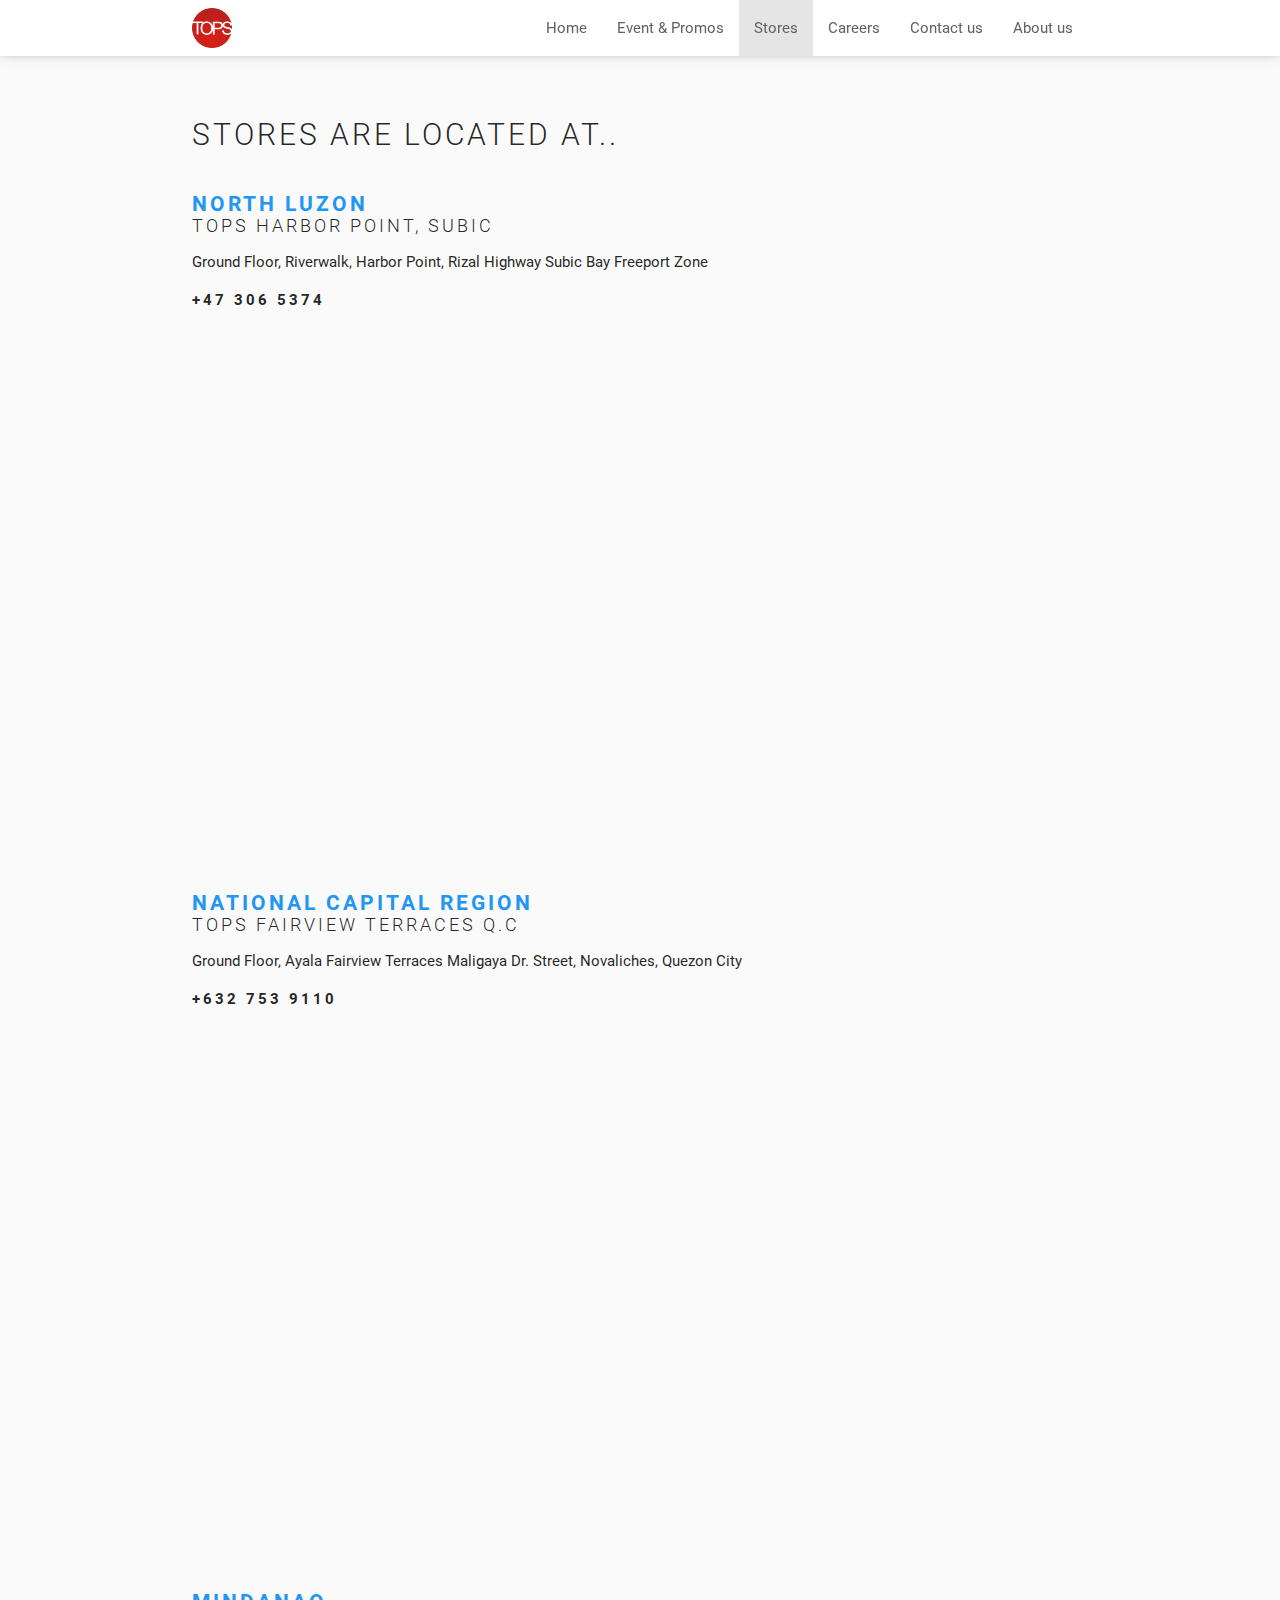
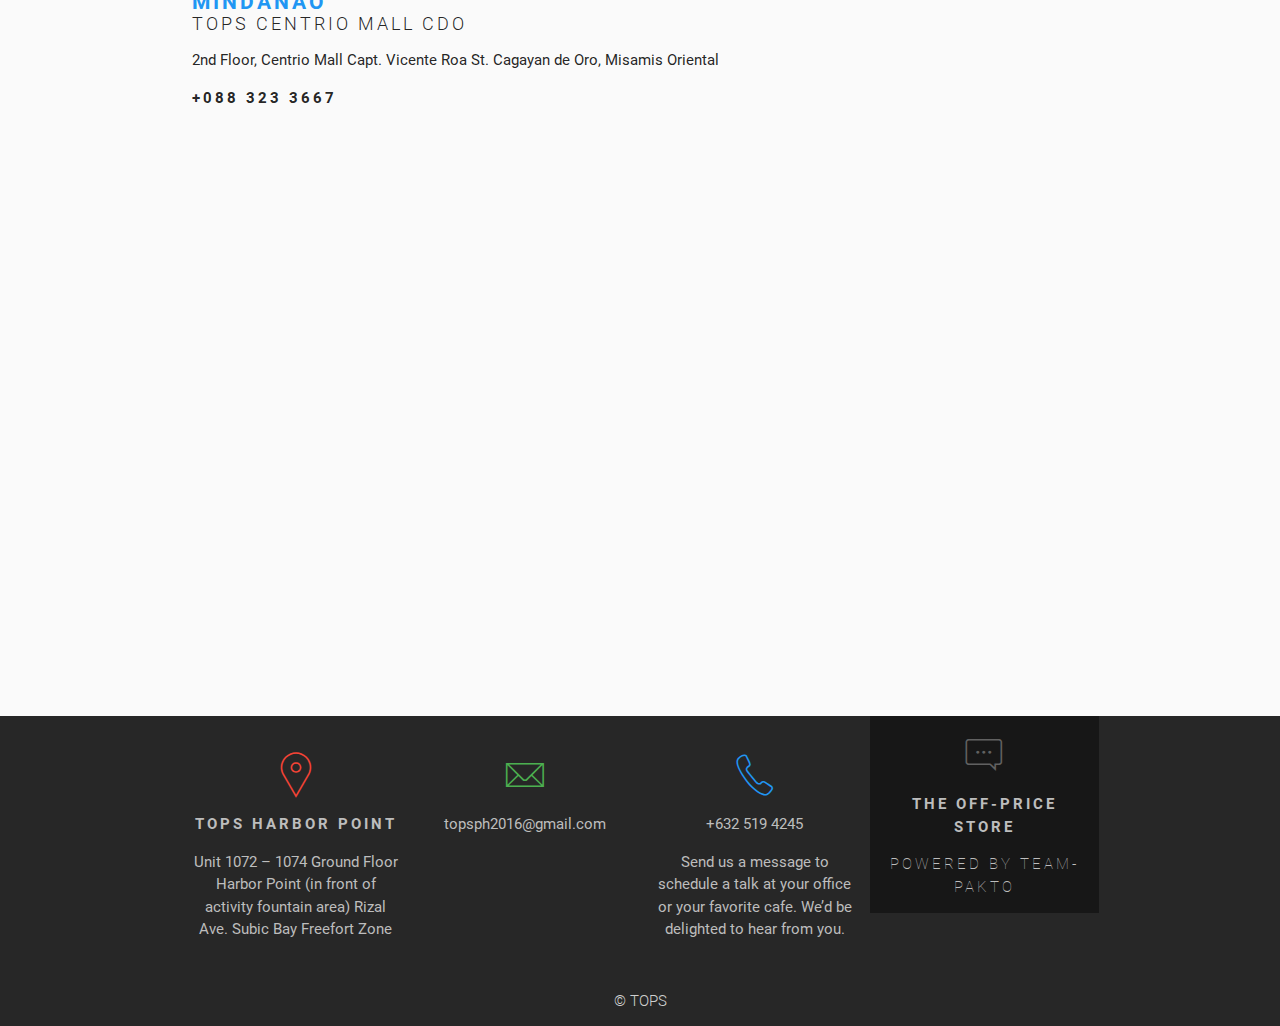
<file: landing/pages/stores.html>
<!DOCTYPE html>
<html lang="en">

<head>
    <!-- meta(s) -->
    <meta charset="UTF-8">
    <meta name="viewport" content="width=device-width, initial-scale=1.0">
    <meta http-equiv="X-UA-Compatible" content="ie=edge">
    <title>tops.ph</title>
    <!-- document's icon -->
    <link rel="icon" href="../favicon.png">
    <!-- styles -->
    <link rel="stylesheet" href="../css/materialize.min.css">
    <link rel="stylesheet" href="../css/main.min.css">
    <!-- used css icons -->
    <link rel="stylesheet" href="../css/helper.css">
    <link rel="stylesheet" href="../css/pe-icon-7-stroke.css">
</head>

<body class="onload fixed-footer">
    <div class="navbar-fixed">
        <nav class="white simple-depth">
            <div class="container">
                <div class="nav-wrapper">
                    <a class="brand-logo mt-2" href="#!">
                        <img src="../favicon.png" width="40" alt="tops logo">
                    </a>
                    <!-- nav items -->
                    <ul class="right hide-on-med-and-down">
                        <li>
                            <a class="grey-text text-darken-2" href="../index.html">Home</a>
                        </li>
                        <li>
                            <a class="grey-text text-darken-2" href="events.html">Event & Promos</a>
                        </li>
                        <li class="active">
                            <a class="grey-text text-darken-2" href="#!">Stores</a>
                        </li>
                        <li>
                            <a class="grey-text text-darken-2" href="careers.html">Careers</a>
                        </li>
                        <li>
                            <a class="grey-text text-darken-2" href="../index.html#contactus">Contact us</a>
                        </li>
                        <li>
                            <a class="grey-text text-darken-2" href="about.html">About us</a>
                        </li>
                    </ul>
                </div>
            </div>
        </nav>
    </div>

    <main class="my-4">
        <div class="container">
            <div class="row">
                <div class="col s12">
                    <h1 class="brand-title medium">Stores are located at..</h1>
                </div>

                <div class="col s12">
                    <h4 class="brand-title small bold mb-0 blue-text">NORTH LUZON</h4>
                    <h5 class="brand-title xsmall mt-0">TOPS Harbor Point, Subic </h5>
                    <p>Ground Floor, Riverwalk, Harbor Point, Rizal Highway Subic Bay Freeport Zone</p>
                    <p class="brand-title bold">+47 306 5374</p>
                    <div class="video-container">
                        <iframe width="853" height="480" src="https://www.google.com/maps/embed?pb=!1m18!1m12!1m3!1d6628.763913620449!2d120.27984796260833!3d14.823644234908569!2m3!1f0!2f0!3f0!3m2!1i1024!2i768!4f13.1!3m3!1m2!1s0x33967110d3203bab%3A0xaf3169dc7f0b339a!2sHarbor+Point!5e0!3m2!1sen!2sph!4v1504753424730"
                            frameborder="0" allowfullscreen></iframe>
                    </div>
                </div>

                <div class="col s12 mt-5">
                    <h4 class="brand-title small bold mb-0 blue-text">NATIONAL CAPITAL REGION</h4>
                    <h5 class="brand-title xsmall mt-0">TOPS Fairview Terraces Q.C </h5>
                    <p>Ground Floor, Ayala Fairview Terraces Maligaya Dr. Street, Novaliches, Quezon City</p>
                    <p class="brand-title bold">+632 753 9110</p>
                    <div class="video-container">
                        <iframe width="853" height="480" src="https://www.google.com/maps/embed?pb=!1m18!1m12!1m3!1d11730.900552520352!2d121.05795406866733!3d14.735524501263086!2m3!1f0!2f0!3f0!3m2!1i1024!2i768!4f13.1!3m3!1m2!1s0x3397b068fbc84615%3A0x3b73d5e307721e90!2sAyala+Fairview+Terraces!5e0!3m2!1sen!2sph!4v1504753329706"
                            frameborder="0" allowfullscreen></iframe>
                    </div>
                </div>

                <div class="col s12 my-5">
                    <h4 class="brand-title small bold mb-0 blue-text">MINDANAO</h4>
                    <h5 class="brand-title xsmall mt-0">TOPS Centrio Mall CDO </h5>
                    <p>2nd Floor, Centrio Mall Capt. Vicente Roa St. Cagayan de Oro, Misamis Oriental</p>
                    <p class="brand-title bold">+088 323 3667</p>
                    <div class="video-container">
                        <iframe width="853" height="480" src="https://www.google.com/maps/embed?pb=!1m18!1m12!1m3!1d8123.551464804701!2d124.64990969620385!3d8.48528191573665!2m3!1f0!2f0!3f0!3m2!1i1024!2i768!4f13.1!3m3!1m2!1s0x32fff2dce9e40d95%3A0xf4b2483ac6db334e!2sCentrio+Mall%2C+Capt.+Vicente+Roa+St%2C+Cagayan+de+Oro%2C+Misamis+Oriental!5e0!3m2!1sen!2sph!4v1504753193279"
                            frameborder="0" allowfullscreen></iframe>
                    </div>
                </div>
            </div>
        </div>
    </main>

    <footer class="page-footer dark">
        <div class="container">
            <div class="row">
                <div class="col s12 l3">
                    <div class="icon-block center grey-text text-lighten-1">
                        <h4>
                            <i class="pe-7s-map-marker pe-lg red-text"></i>
                        </h4>
                        <p class="brand-title bold">TOPS Harbor Point</p>
                        <p>Unit 1072 – 1074 Ground Floor Harbor Point (in front of activity fountain area) Rizal Ave. Subic
                            Bay Freefort Zone</p>
                    </div>
                </div>

                <div class="col s12 l3">
                    <div class="icon-block center grey-text text-lighten-1">
                        <h4>
                            <i class="pe-7s-mail pe-lg green-text"></i>
                        </h4>
                        <p>topsph2016@gmail.com</p>
                    </div>
                </div>

                <div class="col s12 l3">
                    <div class="icon-block center grey-text text-lighten-1">
                        <h4>
                            <i class="pe-7s-call pe-lg blue-text"></i>
                        </h4>
                        <p>+632 519 4245</p>
                        <p>Send us a message to schedule a talk at your office or your favorite cafe. We’d be delighted to hear
                            from you.</p>
                    </div>
                </div>

                <div class="col s12 l3 negative-buff darker">
                    <div class="icon-block center grey-text text-lighten-1">
                        <h4>
                            <i class="pe-7s-comment pe-lg grey-text text-darken-2"></i>
                        </h4>
                        <p class="brand-title bold">The Off-Price Store</p>
                        <p class="brand-title thin">powered by team-pakto</p>
                    </div>
                </div>
            </div>
        </div>
        <div class="footer-copyright">
            <div class="container center">
                © TOPS
            </div>
        </div>
    </footer>

    <!-- scripts -->
    <script src="../js/jquery-3.2.1.min.js"></script>
    <script src="../js/materialize.min.js"></script>
    <script src="../js/material-init.js"></script>
</body>

</html>
</file>
<file: css/main.css>
:root {
    --dark-blue: #11998e;
    --blue: #0f9b0f;
    --light-blue: #38ef7d;
    --white: #eff0f4;
    --black: #263238;
    --grey: #455a64;
}

html, body {
    font-family: "Roboto", "Helvetica", "Arial", sans-serif;
    background: var(--white);
    line-height: 1.5;
    height: 100%;
    margin: 0;
    padding: 0;
    background-image: linear-gradient(120deg, #fdfbfb 0%, #f5f5f5 100%);
}

header, main, footer {
    padding-left: 300px;
}

@media only screen and (max-width: 992px) {
    header, main, footer {
        padding-left: 0;
    }
}

.gradient-body {
    background-image: -webkit-linear-gradient(left top, va(---blue), var(--dark-blue));
}

.gradient-text {
    background: -webkit-linear-gradient(left top, var(--light-blue), var(--dark-blue));
    -webkit-text-fill-color: transparent;
    -webkit-background-clip: text;
}

.gradient-text-strong {
    background: -webkit-linear-gradient(left top, var(--dark-blue), var(--light-blue));
    -webkit-text-fill-color: transparent;
    -webkit-background-clip: text;
}

.bg-d-blue {
    background-color: var(--dark-blue);
}

.capitalize {
    text-transform: capitalize;
}

.panel-container {
    width: 80%;
}

.bg-blue {
    background-color: var(--blue);
}

.bg-l-blue {
    background-color: var(--light-blue);
}

.bg-black {
    background-color: var(--black);
}

.bg-white {
    background-color: var(--white);
}

.letter-space {
    text-transform: uppercase;
    letter-spacing: 4px;
}

.color-black {
    color: var(--black);
}

.color-blue {
    color: var(--blue);
}

.color-d-blue {
    color: var(--dark-blue);
}

.color-l-blue {
    color: var(--light-blue);
}

.color-white {
    color: var(--white);
}

.color-grey {
    color: var(--grey);
}

.font-weight-low {
    font-weight: 300;
}

.font-sm {
    font-size: 10px;
}

.font-md {
    font-size: 20px;
}

.font-lg {
    font-size: 30px;
}

.padded {
    padding: 150px;
}

.py-1 {
    padding: 10%;
}

.mt-br {
    margin-top: 30px;
}

.mt-1 {
    margin-top: 50px;
}

.mt-2 {
    margin-top: 100px;
}

.mt-3 {
    margin-top: 150px;
}

.xsm-logo {
    width: 10%;
    height: auto;
}

.sm-logo {
    width: 20%;
    height: auto;
}

.md-logo {
    width: 40%;
    height: auto;
}

.md-width {
    width: 50%;
}

.btn-rounded-sm {
    border-radius: 20px;
}

.icon {
    color: #616161;
    min-width: 35px;
    text-align: left;
}

.active-sidenav {
    background-color: rgba(0, 0, 0, 0.05);
    border-left: 6px solid var(--light-blue);
}

.input-container {
    display: flex;
    width: 100%;
    margin-bottom: 15px;
}

#slide-out {
    overflow: hidden;
}
#slide-out:hover{
    overflow: auto;
}
ul.breadcrumb {
    padding: 10px 16px;
    list-style: none;
    background-color: transparent;
}

ul.breadcrumb li {
    display: inline;
    font-size: 18px;
    color: var(--black);
}

ul.breadcrumb li+li:before {
    padding: 8px;
    color: black;
    content: "/\00a0";
}

ul.breadcrumb li a {
    color: #0275d8;
    text-decoration: none;
}

ul.breadcrumb li a:hover {
    color: #01447e;
    text-decoration: underline;
}

.tabs .tab a {
    color: var(--black) !important;
}

.tabs .tab a.active {
    background-color: transparent !important;
    color: var(--blue) !important;
}

.tabs .tab a:focus {
    background-color: transparent !important;
}

.tabs .indicator {
    background-color: var(--blue) !important;
}

.input-field input[type=text]:focus+label, input[type=password]:focus+label, input[type=email]:focus+label, input[type=textarea]:focus+label, input[type=search]:focus+label, input[type=number]:focus+label, textarea:focus+label {
    color: #616161 !important;
}

.input-field input[type=text]:focus, input[type=password]:focus, input[type=email]:focus, input[type=textarea]:focus, input[type=search]:focus, input[type=number]:focus, textarea:focus {
    border-bottom: 1px solid #616161 !important;
    box-shadow: 0 1px 0 0 #616161 !important;
}
</file>
<file: landing/css/pe-icon-7-stroke.css>
@font-face {
	font-family: 'Pe-icon-7-stroke';
	src: url('../fonts/Pe-icon-7-stroke.eot?d7yf1v');
	src: url('../fonts/Pe-icon-7-stroke.eot?#iefixd7yf1v') format('embedded-opentype'), url('../fonts/Pe-icon-7-stroke.woff?d7yf1v') format('woff'), url('../fonts/Pe-icon-7-stroke.ttf?d7yf1v') format('truetype'), url('../fonts/Pe-icon-7-stroke.svg?d7yf1v#Pe-icon-7-stroke') format('svg');
	font-weight: normal;
	font-style: normal;
}

[class^="pe-7s-"],
[class*=" pe-7s-"] {
	display: inline-block;
	font-family: 'Pe-icon-7-stroke';
	speak: none;
	font-style: normal;
	font-weight: normal;
	font-variant: normal;
	text-transform: none;
	line-height: 1;
	/* Better Font Rendering =========== */
	-webkit-font-smoothing: antialiased;
	-moz-osx-font-smoothing: grayscale;
}

.pe-7s-album:before {
	content: "\e6aa";
}

.pe-7s-arc:before {
	content: "\e6ab";
}

.pe-7s-back-2:before {
	content: "\e6ac";
}

.pe-7s-bandaid:before {
	content: "\e6ad";
}

.pe-7s-car:before {
	content: "\e6ae";
}

.pe-7s-diamond:before {
	content: "\e6af";
}

.pe-7s-door-lock:before {
	content: "\e6b0";
}

.pe-7s-eyedropper:before {
	content: "\e6b1";
}

.pe-7s-female:before {
	content: "\e6b2";
}

.pe-7s-gym:before {
	content: "\e6b3";
}

.pe-7s-hammer:before {
	content: "\e6b4";
}

.pe-7s-headphones:before {
	content: "\e6b5";
}

.pe-7s-helm:before {
	content: "\e6b6";
}

.pe-7s-hourglass:before {
	content: "\e6b7";
}

.pe-7s-leaf:before {
	content: "\e6b8";
}

.pe-7s-magic-wand:before {
	content: "\e6b9";
}

.pe-7s-male:before {
	content: "\e6ba";
}

.pe-7s-map-2:before {
	content: "\e6bb";
}

.pe-7s-next-2:before {
	content: "\e6bc";
}

.pe-7s-paint-bucket:before {
	content: "\e6bd";
}

.pe-7s-pendrive:before {
	content: "\e6be";
}

.pe-7s-photo:before {
	content: "\e6bf";
}

.pe-7s-piggy:before {
	content: "\e6c0";
}

.pe-7s-plugin:before {
	content: "\e6c1";
}

.pe-7s-refresh-2:before {
	content: "\e6c2";
}

.pe-7s-rocket:before {
	content: "\e6c3";
}

.pe-7s-settings:before {
	content: "\e6c4";
}

.pe-7s-shield:before {
	content: "\e6c5";
}

.pe-7s-smile:before {
	content: "\e6c6";
}

.pe-7s-usb:before {
	content: "\e6c7";
}

.pe-7s-vector:before {
	content: "\e6c8";
}

.pe-7s-wine:before {
	content: "\e6c9";
}

.pe-7s-cloud-upload:before {
	content: "\e68a";
}

.pe-7s-cash:before {
	content: "\e68c";
}

.pe-7s-close:before {
	content: "\e680";
}

.pe-7s-bluetooth:before {
	content: "\e68d";
}

.pe-7s-cloud-download:before {
	content: "\e68b";
}

.pe-7s-way:before {
	content: "\e68e";
}

.pe-7s-close-circle:before {
	content: "\e681";
}

.pe-7s-id:before {
	content: "\e68f";
}

.pe-7s-angle-up:before {
	content: "\e682";
}

.pe-7s-wristwatch:before {
	content: "\e690";
}

.pe-7s-angle-up-circle:before {
	content: "\e683";
}

.pe-7s-world:before {
	content: "\e691";
}

.pe-7s-angle-right:before {
	content: "\e684";
}

.pe-7s-volume:before {
	content: "\e692";
}

.pe-7s-angle-right-circle:before {
	content: "\e685";
}

.pe-7s-users:before {
	content: "\e693";
}

.pe-7s-angle-left:before {
	content: "\e686";
}

.pe-7s-user-female:before {
	content: "\e694";
}

.pe-7s-angle-left-circle:before {
	content: "\e687";
}

.pe-7s-up-arrow:before {
	content: "\e695";
}

.pe-7s-angle-down:before {
	content: "\e688";
}

.pe-7s-switch:before {
	content: "\e696";
}

.pe-7s-angle-down-circle:before {
	content: "\e689";
}

.pe-7s-scissors:before {
	content: "\e697";
}

.pe-7s-wallet:before {
	content: "\e600";
}

.pe-7s-safe:before {
	content: "\e698";
}

.pe-7s-volume2:before {
	content: "\e601";
}

.pe-7s-volume1:before {
	content: "\e602";
}

.pe-7s-voicemail:before {
	content: "\e603";
}

.pe-7s-video:before {
	content: "\e604";
}

.pe-7s-user:before {
	content: "\e605";
}

.pe-7s-upload:before {
	content: "\e606";
}

.pe-7s-unlock:before {
	content: "\e607";
}

.pe-7s-umbrella:before {
	content: "\e608";
}

.pe-7s-trash:before {
	content: "\e609";
}

.pe-7s-tools:before {
	content: "\e60a";
}

.pe-7s-timer:before {
	content: "\e60b";
}

.pe-7s-ticket:before {
	content: "\e60c";
}

.pe-7s-target:before {
	content: "\e60d";
}

.pe-7s-sun:before {
	content: "\e60e";
}

.pe-7s-study:before {
	content: "\e60f";
}

.pe-7s-stopwatch:before {
	content: "\e610";
}

.pe-7s-star:before {
	content: "\e611";
}

.pe-7s-speaker:before {
	content: "\e612";
}

.pe-7s-signal:before {
	content: "\e613";
}

.pe-7s-shuffle:before {
	content: "\e614";
}

.pe-7s-shopbag:before {
	content: "\e615";
}

.pe-7s-share:before {
	content: "\e616";
}

.pe-7s-server:before {
	content: "\e617";
}

.pe-7s-search:before {
	content: "\e618";
}

.pe-7s-film:before {
	content: "\e6a5";
}

.pe-7s-science:before {
	content: "\e619";
}

.pe-7s-disk:before {
	content: "\e6a6";
}

.pe-7s-ribbon:before {
	content: "\e61a";
}

.pe-7s-repeat:before {
	content: "\e61b";
}

.pe-7s-refresh:before {
	content: "\e61c";
}

.pe-7s-add-user:before {
	content: "\e6a9";
}

.pe-7s-refresh-cloud:before {
	content: "\e61d";
}

.pe-7s-paperclip:before {
	content: "\e69c";
}

.pe-7s-radio:before {
	content: "\e61e";
}

.pe-7s-note2:before {
	content: "\e69d";
}

.pe-7s-print:before {
	content: "\e61f";
}

.pe-7s-network:before {
	content: "\e69e";
}

.pe-7s-prev:before {
	content: "\e620";
}

.pe-7s-mute:before {
	content: "\e69f";
}

.pe-7s-power:before {
	content: "\e621";
}

.pe-7s-medal:before {
	content: "\e6a0";
}

.pe-7s-portfolio:before {
	content: "\e622";
}

.pe-7s-like2:before {
	content: "\e6a1";
}

.pe-7s-plus:before {
	content: "\e623";
}

.pe-7s-left-arrow:before {
	content: "\e6a2";
}

.pe-7s-play:before {
	content: "\e624";
}

.pe-7s-key:before {
	content: "\e6a3";
}

.pe-7s-plane:before {
	content: "\e625";
}

.pe-7s-joy:before {
	content: "\e6a4";
}

.pe-7s-photo-gallery:before {
	content: "\e626";
}

.pe-7s-pin:before {
	content: "\e69b";
}

.pe-7s-phone:before {
	content: "\e627";
}

.pe-7s-plug:before {
	content: "\e69a";
}

.pe-7s-pen:before {
	content: "\e628";
}

.pe-7s-right-arrow:before {
	content: "\e699";
}

.pe-7s-paper-plane:before {
	content: "\e629";
}

.pe-7s-delete-user:before {
	content: "\e6a7";
}

.pe-7s-paint:before {
	content: "\e62a";
}

.pe-7s-bottom-arrow:before {
	content: "\e6a8";
}

.pe-7s-notebook:before {
	content: "\e62b";
}

.pe-7s-note:before {
	content: "\e62c";
}

.pe-7s-next:before {
	content: "\e62d";
}

.pe-7s-news-paper:before {
	content: "\e62e";
}

.pe-7s-musiclist:before {
	content: "\e62f";
}

.pe-7s-music:before {
	content: "\e630";
}

.pe-7s-mouse:before {
	content: "\e631";
}

.pe-7s-more:before {
	content: "\e632";
}

.pe-7s-moon:before {
	content: "\e633";
}

.pe-7s-monitor:before {
	content: "\e634";
}

.pe-7s-micro:before {
	content: "\e635";
}

.pe-7s-menu:before {
	content: "\e636";
}

.pe-7s-map:before {
	content: "\e637";
}

.pe-7s-map-marker:before {
	content: "\e638";
}

.pe-7s-mail:before {
	content: "\e639";
}

.pe-7s-mail-open:before {
	content: "\e63a";
}

.pe-7s-mail-open-file:before {
	content: "\e63b";
}

.pe-7s-magnet:before {
	content: "\e63c";
}

.pe-7s-loop:before {
	content: "\e63d";
}

.pe-7s-look:before {
	content: "\e63e";
}

.pe-7s-lock:before {
	content: "\e63f";
}

.pe-7s-lintern:before {
	content: "\e640";
}

.pe-7s-link:before {
	content: "\e641";
}

.pe-7s-like:before {
	content: "\e642";
}

.pe-7s-light:before {
	content: "\e643";
}

.pe-7s-less:before {
	content: "\e644";
}

.pe-7s-keypad:before {
	content: "\e645";
}

.pe-7s-junk:before {
	content: "\e646";
}

.pe-7s-info:before {
	content: "\e647";
}

.pe-7s-home:before {
	content: "\e648";
}

.pe-7s-help2:before {
	content: "\e649";
}

.pe-7s-help1:before {
	content: "\e64a";
}

.pe-7s-graph3:before {
	content: "\e64b";
}

.pe-7s-graph2:before {
	content: "\e64c";
}

.pe-7s-graph1:before {
	content: "\e64d";
}

.pe-7s-graph:before {
	content: "\e64e";
}

.pe-7s-global:before {
	content: "\e64f";
}

.pe-7s-gleam:before {
	content: "\e650";
}

.pe-7s-glasses:before {
	content: "\e651";
}

.pe-7s-gift:before {
	content: "\e652";
}

.pe-7s-folder:before {
	content: "\e653";
}

.pe-7s-flag:before {
	content: "\e654";
}

.pe-7s-filter:before {
	content: "\e655";
}

.pe-7s-file:before {
	content: "\e656";
}

.pe-7s-expand1:before {
	content: "\e657";
}

.pe-7s-exapnd2:before {
	content: "\e658";
}

.pe-7s-edit:before {
	content: "\e659";
}

.pe-7s-drop:before {
	content: "\e65a";
}

.pe-7s-drawer:before {
	content: "\e65b";
}

.pe-7s-download:before {
	content: "\e65c";
}

.pe-7s-display2:before {
	content: "\e65d";
}

.pe-7s-display1:before {
	content: "\e65e";
}

.pe-7s-diskette:before {
	content: "\e65f";
}

.pe-7s-date:before {
	content: "\e660";
}

.pe-7s-cup:before {
	content: "\e661";
}

.pe-7s-culture:before {
	content: "\e662";
}

.pe-7s-crop:before {
	content: "\e663";
}

.pe-7s-credit:before {
	content: "\e664";
}

.pe-7s-copy-file:before {
	content: "\e665";
}

.pe-7s-config:before {
	content: "\e666";
}

.pe-7s-compass:before {
	content: "\e667";
}

.pe-7s-comment:before {
	content: "\e668";
}

.pe-7s-coffee:before {
	content: "\e669";
}

.pe-7s-cloud:before {
	content: "\e66a";
}

.pe-7s-clock:before {
	content: "\e66b";
}

.pe-7s-check:before {
	content: "\e66c";
}

.pe-7s-chat:before {
	content: "\e66d";
}

.pe-7s-cart:before {
	content: "\e66e";
}

.pe-7s-camera:before {
	content: "\e66f";
}

.pe-7s-call:before {
	content: "\e670";
}

.pe-7s-calculator:before {
	content: "\e671";
}

.pe-7s-browser:before {
	content: "\e672";
}

.pe-7s-box2:before {
	content: "\e673";
}

.pe-7s-box1:before {
	content: "\e674";
}

.pe-7s-bookmarks:before {
	content: "\e675";
}

.pe-7s-bicycle:before {
	content: "\e676";
}

.pe-7s-bell:before {
	content: "\e677";
}

.pe-7s-battery:before {
	content: "\e678";
}

.pe-7s-ball:before {
	content: "\e679";
}

.pe-7s-back:before {
	content: "\e67a";
}

.pe-7s-attention:before {
	content: "\e67b";
}

.pe-7s-anchor:before {
	content: "\e67c";
}

.pe-7s-albums:before {
	content: "\e67d";
}

.pe-7s-alarm:before {
	content: "\e67e";
}

.pe-7s-airplay:before {
	content: "\e67f";
}
</file>
<file: css/line-awesome.min.css>
/*!
 *  Line Awesome 1.1.0 by @icons_8 - https://icons8.com/line-awesome
 *  License - https://icons8.com/good-boy-license/ (Font: SIL OFL 1.1, CSS: MIT License)
 *
 * Made with love by Icons8 [ https://icons8.com/ ] using FontCustom [ https://github.com/FontCustom/fontcustom ]
 *
 * Contacts:
 *    [ https://icons8.com/contact ]
 *
 * Follow Icon8 on
 *    Twitter [ https://twitter.com/icons_8 ]
 *    Facebook [ https://www.facebook.com/Icons8 ]
 *    Google+ [ https://plus.google.com/+Icons8 ]
 *    GitHub [ https://github.com/icons8 ]
 */.la,.la-stack{display:inline-block}.la-fw,.la-li{text-align:center}@font-face{font-family:LineAwesome;src:url(../fonts/line-awesome.eot?v=1.1.);src:url(../fonts/line-awesome.eot??v=1.1.#iefix) format("embedded-opentype"),url(../fonts/line-awesome.woff2?v=1.1.) format("woff2"),url(../fonts/line-awesome.woff?v=1.1.) format("woff"),url(../fonts/line-awesome.ttf?v=1.1.) format("truetype"),url(../fonts/line-awesome.svg?v=1.1.#fa) format("svg");font-weight:400;font-style:normal}@media screen and (-webkit-min-device-pixel-ratio:0){@font-face{font-family:LineAwesome;src:url(../fonts/line-awesome.svg?v=1.1.#fa) format("svg")}}.la{font:normal normal normal 16px/1 LineAwesome;font-size:inherit;text-decoration:inherit;text-rendering:optimizeLegibility;text-transform:none;-moz-osx-font-smoothing:grayscale;-webkit-font-smoothing:antialiased;font-smoothing:antialiased}.la-lg{font-size:1.33333333em;line-height:.75em;vertical-align:-15%}.la-2x{font-size:2em}.la-3x{font-size:3em}.la-4x{font-size:4em}.la-5x{font-size:5em}.la-fw{width:1.28571429em}.la-ul{padding-left:0;margin-left:2.14285714em;list-style-type:none}.la-ul>li{position:relative}.la-li{position:absolute;left:-2.14285714em;width:2.14285714em;top:.14285714em}.la-li.la-lg{left:-1.85714286em}.la-border{padding:.2em .25em .15em;border:.08em solid #eee;border-radius:.1em}.pull-right{float:right}.pull-left{float:left}.li.pull-left{margin-right:.3em}.li.pull-right{margin-left:.3em}.la-spin{-webkit-animation:fa-spin 2s infinite linear;animation:fa-spin 2s infinite linear}@-webkit-keyframes fa-spin{0%{-webkit-transform:rotate(0);transform:rotate(0)}100%{-webkit-transform:rotate(359deg);transform:rotate(359deg)}}@keyframes fa-spin{0%{-webkit-transform:rotate(0);transform:rotate(0)}100%{-webkit-transform:rotate(359deg);transform:rotate(359deg)}}.la-rotate-90{filter:progid:DXImageTransform.Microsoft.BasicImage(rotation=1);-webkit-transform:rotate(90deg);-ms-transform:rotate(90deg);transform:rotate(90deg)}.la-rotate-180{filter:progid:DXImageTransform.Microsoft.BasicImage(rotation=2);-webkit-transform:rotate(180deg);-ms-transform:rotate(180deg);transform:rotate(180deg)}.la-rotate-270{filter:progid:DXImageTransform.Microsoft.BasicImage(rotation=3);-webkit-transform:rotate(270deg);-ms-transform:rotate(270deg);transform:rotate(270deg)}.la-flip-horizontal{filter:progid:DXImageTransform.Microsoft.BasicImage(rotation=0, mirror=1);-webkit-transform:scale(-1,1);-ms-transform:scale(-1,1);transform:scale(-1,1)}.la-flip-vertical{filter:progid:DXImageTransform.Microsoft.BasicImage(rotation=2, mirror=1);-webkit-transform:scale(1,-1);-ms-transform:scale(1,-1);transform:scale(1,-1)}:root .la-flip-horizontal,:root .la-flip-vertical,:root .la-rotate-180,:root .la-rotate-270,:root .la-rotate-90{filter:none}.la-stack{position:relative;width:2em;height:2em;line-height:2em;vertical-align:middle}.la-stack-1x,.la-stack-2x{position:absolute;left:0;width:100%;text-align:center}.la-stack-1x{line-height:inherit}.la-stack-2x{font-size:2em}.la-inverse{color:#fff}.la-500px:before{content:"\f100"}.la-adjust:before{content:"\f101"}.la-adn:before{content:"\f102"}.la-align-center:before{content:"\f103"}.la-align-justify:before{content:"\f104"}.la-align-left:before{content:"\f105"}.la-align-right:before{content:"\f106"}.la-amazon:before{content:"\f107"}.la-ambulance:before{content:"\f108"}.la-anchor:before{content:"\f109"}.la-android:before{content:"\f10a"}.la-angellist:before{content:"\f10b"}.la-angle-double-down:before{content:"\f10c"}.la-angle-double-left:before{content:"\f10d"}.la-angle-double-right:before{content:"\f10e"}.la-angle-double-up:before{content:"\f10f"}.la-angle-down:before{content:"\f110"}.la-angle-left:before{content:"\f111"}.la-angle-right:before{content:"\f112"}.la-angle-up:before{content:"\f113"}.la-apple:before{content:"\f114"}.la-archive:before{content:"\f115"}.la-area-chart:before{content:"\f116"}.la-arrow-circle-down:before{content:"\f117"}.la-arrow-circle-left:before{content:"\f118"}.la-arrow-circle-o-down:before{content:"\f119"}.la-arrow-circle-o-left:before{content:"\f11a"}.la-arrow-circle-o-right:before{content:"\f11b"}.la-arrow-circle-o-up:before{content:"\f11c"}.la-arrow-circle-right:before{content:"\f11d"}.la-arrow-circle-up:before{content:"\f11e"}.la-arrow-down:before{content:"\f11f"}.la-arrow-left:before{content:"\f120"}.la-arrow-right:before{content:"\f121"}.la-arrow-up:before{content:"\f122"}.la-arrows:before{content:"\f123"}.la-arrows-alt:before{content:"\f124"}.la-arrows-h:before{content:"\f125"}.la-arrows-v:before{content:"\f126"}.la-asterisk:before{content:"\f127"}.la-at:before{content:"\f128"}.la-automobile:before{content:"\f129"}.la-backward:before{content:"\f12a"}.la-balance-scale:before{content:"\f12b"}.la-ban:before{content:"\f12c"}.la-bank:before{content:"\f12d"}.la-bar-chart:before{content:"\f12e"}.la-bar-chart-o:before{content:"\f12f"}.la-barcode:before{content:"\f130"}.la-bars:before{content:"\f131"}.la-battery-0:before{content:"\f132"}.la-battery-1:before{content:"\f133"}.la-battery-2:before{content:"\f134"}.la-battery-3:before{content:"\f135"}.la-battery-4:before{content:"\f136"}.la-battery-empty:before{content:"\f137"}.la-battery-full:before{content:"\f138"}.la-battery-half:before{content:"\f139"}.la-battery-quarter:before{content:"\f13a"}.la-battery-three-quarters:before{content:"\f13b"}.la-bed:before{content:"\f13c"}.la-beer:before{content:"\f13d"}.la-behance:before{content:"\f13e"}.la-behance-square:before{content:"\f13f"}.la-bell:before{content:"\f140"}.la-bell-o:before{content:"\f141"}.la-bell-slash:before{content:"\f142"}.la-bell-slash-o:before{content:"\f143"}.la-bicycle:before{content:"\f144"}.la-binoculars:before{content:"\f145"}.la-birthday-cake:before{content:"\f146"}.la-bitbucket:before{content:"\f147"}.la-bitbucket-square:before{content:"\f148"}.la-bitcoin:before{content:"\f149"}.la-black-tie:before{content:"\f14a"}.la-bold:before{content:"\f14b"}.la-bolt:before{content:"\f14c"}.la-bomb:before{content:"\f14d"}.la-book:before{content:"\f14e"}.la-bookmark:before{content:"\f14f"}.la-bookmark-o:before{content:"\f150"}.la-briefcase:before{content:"\f151"}.la-btc:before{content:"\f152"}.la-bug:before{content:"\f153"}.la-building:before{content:"\f154"}.la-building-o:before{content:"\f155"}.la-bullhorn:before{content:"\f156"}.la-bullseye:before{content:"\f157"}.la-bus:before{content:"\f158"}.la-buysellads:before{content:"\f159"}.la-cab:before{content:"\f15a"}.la-calculator:before{content:"\f15b"}.la-calendar:before{content:"\f15c"}.la-calendar-check-o:before{content:"\f15d"}.la-calendar-minus-o:before{content:"\f15e"}.la-calendar-o:before{content:"\f15f"}.la-calendar-plus-o:before{content:"\f160"}.la-calendar-times-o:before{content:"\f161"}.la-camera:before{content:"\f162"}.la-camera-retro:before{content:"\f163"}.la-car:before{content:"\f164"}.la-caret-down:before{content:"\f165"}.la-caret-left:before{content:"\f166"}.la-caret-right:before{content:"\f167"}.la-caret-square-o-down:before,.la-toggle-down:before{content:"\f168"}.la-caret-square-o-left:before,.la-toggle-left:before{content:"\f169"}.la-caret-square-o-right:before,.la-toggle-right:before{content:"\f16a"}.la-caret-square-o-up:before,.la-toggle-up:before{content:"\f16b"}.la-caret-up:before{content:"\f16c"}.la-cart-arrow-down:before{content:"\f16d"}.la-cart-plus:before{content:"\f16e"}.la-cc:before{content:"\f16f"}.la-cc-amex:before{content:"\f170"}.la-cc-diners-club:before{content:"\f171"}.la-cc-discover:before{content:"\f172"}.la-cc-jcb:before{content:"\f173"}.la-cc-mastercard:before{content:"\f174"}.la-cc-paypal:before{content:"\f175"}.la-cc-stripe:before{content:"\f176"}.la-cc-visa:before{content:"\f177"}.la-certificate:before{content:"\f178"}.la-chain:before{content:"\f179"}.la-chain-broken:before{content:"\f17a"}.la-check:before{content:"\f17b"}.la-check-circle:before{content:"\f17c"}.la-check-circle-o:before{content:"\f17d"}.la-check-square:before{content:"\f17e"}.la-check-square-o:before{content:"\f17f"}.la-chevron-circle-down:before{content:"\f180"}.la-chevron-circle-left:before{content:"\f181"}.la-chevron-circle-right:before{content:"\f182"}.la-chevron-circle-up:before{content:"\f183"}.la-chevron-down:before{content:"\f184"}.la-chevron-left:before{content:"\f185"}.la-chevron-right:before{content:"\f186"}.la-chevron-up:before{content:"\f187"}.la-child:before{content:"\f188"}.la-chrome:before{content:"\f189"}.la-circle:before{content:"\f18a"}.la-circle-o:before{content:"\f18b"}.la-circle-o-notch:before{content:"\f18c"}.la-circle-thin:before{content:"\f18d"}.la-clipboard:before{content:"\f18e"}.la-clock-o:before{content:"\f18f"}.la-clone:before{content:"\f190"}.la-close:before{content:"\f191"}.la-cloud:before{content:"\f192"}.la-cloud-download:before{content:"\f193"}.la-cloud-upload:before{content:"\f194"}.la-cny:before{content:"\f195"}.la-code:before{content:"\f196"}.la-code-fork:before{content:"\f197"}.la-codepen:before{content:"\f198"}.la-coffee:before{content:"\f199"}.la-cog:before{content:"\f19a"}.la-cogs:before{content:"\f19b"}.la-columns:before{content:"\f19c"}.la-comment:before{content:"\f19d"}.la-comment-o:before{content:"\f19e"}.la-commenting:before{content:"\f19f"}.la-commenting-o:before{content:"\f1a0"}.la-comments:before{content:"\f1a1"}.la-comments-o:before{content:"\f1a2"}.la-compass:before{content:"\f1a3"}.la-compress:before{content:"\f1a4"}.la-connectdevelop:before{content:"\f1a5"}.la-contao:before{content:"\f1a6"}.la-copy:before{content:"\f1a7"}.la-copyright:before{content:"\f1a8"}.la-creative-commons:before{content:"\f1a9"}.la-credit-card:before{content:"\f1aa"}.la-crop:before{content:"\f1ab"}.la-crosshairs:before{content:"\f1ac"}.la-css3:before{content:"\f1ad"}.la-cube:before{content:"\f1ae"}.la-cubes:before{content:"\f1af"}.la-cut:before{content:"\f1b0"}.la-cutlery:before{content:"\f1b1"}.la-dashboard:before{content:"\f1b2"}.la-dashcube:before{content:"\f1b3"}.la-database:before{content:"\f1b4"}.la-dedent:before{content:"\f1b5"}.la-delicious:before{content:"\f1b6"}.la-desktop:before{content:"\f1b7"}.la-deviantart:before{content:"\f1b8"}.la-diamond:before{content:"\f1b9"}.la-digg:before{content:"\f1ba"}.la-dollar:before{content:"\f1bb"}.la-dot-circle-o:before{content:"\f1bc"}.la-download:before{content:"\f1bd"}.la-dribbble:before{content:"\f1be"}.la-dropbox:before{content:"\f1bf"}.la-drupal:before{content:"\f1c0"}.la-edit:before{content:"\f1c1"}.la-eject:before{content:"\f1c2"}.la-ellipsis-h:before{content:"\f1c3"}.la-ellipsis-v:before{content:"\f1c4"}.la-empire:before,.la-ge:before{content:"\f1c5"}.la-envelope:before{content:"\f1c6"}.la-envelope-o:before{content:"\f1c7"}.la-envelope-square:before{content:"\f1c8"}.la-eraser:before{content:"\f1c9"}.la-eur:before{content:"\f1ca"}.la-euro:before{content:"\f1cb"}.la-exchange:before{content:"\f1cc"}.la-exclamation:before{content:"\f1cd"}.la-exclamation-circle:before{content:"\f1ce"}.la-exclamation-triangle:before{content:"\f1cf"}.la-expand:before{content:"\f1d0"}.la-expeditedssl:before{content:"\f1d1"}.la-external-link:before{content:"\f1d2"}.la-external-link-square:before{content:"\f1d3"}.la-eye:before{content:"\f1d4"}.la-eye-slash:before{content:"\f1d5"}.la-eyedropper:before{content:"\f1d6"}.la-facebook-f:before,.la-facebook:before{content:"\f1d7"}.la-facebook-official:before{content:"\f1d8"}.la-facebook-square:before{content:"\f1d9"}.la-fast-backward:before{content:"\f1da"}.la-fast-forward:before{content:"\f1db"}.la-fax:before{content:"\f1dc"}.la-female:before{content:"\f1dd"}.la-fighter-jet:before{content:"\f1de"}.la-file:before{content:"\f1df"}.la-file-archive-o:before{content:"\f1e0"}.la-file-audio-o:before{content:"\f1e1"}.la-file-code-o:before{content:"\f1e2"}.la-file-excel-o:before{content:"\f1e3"}.la-file-image-o:before{content:"\f1e4"}.la-file-movie-o:before{content:"\f1e5"}.la-file-o:before{content:"\f1e6"}.la-file-pdf-o:before{content:"\f1e7"}.la-file-photo-o:before{content:"\f1e8"}.la-file-picture-o:before{content:"\f1e9"}.la-file-powerpoint-o:before{content:"\f1ea"}.la-file-sound-o:before{content:"\f1eb"}.la-file-text:before{content:"\f1ec"}.la-file-text-o:before{content:"\f1ed"}.la-file-video-o:before{content:"\f1ee"}.la-file-word-o:before{content:"\f1ef"}.la-file-zip-o:before{content:"\f1f0"}.la-files-o:before{content:"\f1f1"}.la-film:before{content:"\f1f2"}.la-filter:before{content:"\f1f3"}.la-fire:before{content:"\f1f4"}.la-fire-extinguisher:before{content:"\f1f5"}.la-firefox:before{content:"\f1f6"}.la-flag:before{content:"\f1f7"}.la-flag-checkered:before{content:"\f1f8"}.la-flag-o:before{content:"\f1f9"}.la-flash:before{content:"\f1fa"}.la-flask:before{content:"\f1fb"}.la-flickr:before{content:"\f1fc"}.la-floppy-o:before{content:"\f1fd"}.la-folder:before{content:"\f1fe"}.la-folder-o:before{content:"\f1ff"}.la-folder-open:before{content:"\f200"}.la-folder-open-o:before{content:"\f201"}.la-font:before{content:"\f202"}.la-fonticons:before{content:"\f203"}.la-forumbee:before{content:"\f204"}.la-forward:before{content:"\f205"}.la-foursquare:before{content:"\f206"}.la-frown-o:before{content:"\f207"}.la-futbol-o:before,.la-soccer-ball-o:before{content:"\f208"}.la-gamepad:before{content:"\f209"}.la-gavel:before{content:"\f20a"}.la-gbp:before{content:"\f20b"}.la-gear:before{content:"\f20c"}.la-gears:before{content:"\f20d"}.la-genderless:before{content:"\f20e"}.la-get-pocket:before{content:"\f20f"}.la-gg:before{content:"\f210"}.la-gg-circle:before{content:"\f211"}.la-gift:before{content:"\f212"}.la-git:before{content:"\f213"}.la-git-square:before{content:"\f214"}.la-github:before{content:"\f215"}.la-github-alt:before{content:"\f216"}.la-github-square:before{content:"\f217"}.la-glass:before{content:"\f218"}.la-globe:before{content:"\f219"}.la-google:before{content:"\f21a"}.la-google-plus:before{content:"\f21b"}.la-google-plus-square:before{content:"\f21c"}.la-google-wallet:before{content:"\f21d"}.la-graduation-cap:before{content:"\f21e"}.la-gittip:before,.la-gratipay:before{content:"\f21f"}.la-group:before{content:"\f220"}.la-h-square:before{content:"\f221"}.la-hacker-news:before{content:"\f222"}.la-hand-grab-o:before{content:"\f223"}.la-hand-lizard-o:before{content:"\f224"}.la-hand-o-down:before{content:"\f225"}.la-hand-o-left:before{content:"\f226"}.la-hand-o-right:before{content:"\f227"}.la-hand-o-up:before{content:"\f228"}.la-hand-paper-o:before{content:"\f229"}.la-hand-peace-o:before{content:"\f22a"}.la-hand-pointer-o:before{content:"\f22b"}.la-hand-rock-o:before{content:"\f22c"}.la-hand-scissors-o:before{content:"\f22d"}.la-hand-spock-o:before{content:"\f22e"}.la-hand-stop-o:before{content:"\f22f"}.la-hdd-o:before{content:"\f230"}.la-header:before{content:"\f231"}.la-headphones:before{content:"\f232"}.la-heart:before{content:"\f233"}.la-heart-o:before{content:"\f234"}.la-heartbeat:before{content:"\f235"}.la-history:before{content:"\f236"}.la-home:before{content:"\f237"}.la-hospital-o:before{content:"\f238"}.la-hotel:before{content:"\f239"}.la-hourglass:before{content:"\f23a"}.la-hourglass-1:before{content:"\f23b"}.la-hourglass-2:before{content:"\f23c"}.la-hourglass-3:before{content:"\f23d"}.la-hourglass-end:before{content:"\f23e"}.la-hourglass-half:before{content:"\f23f"}.la-hourglass-o:before{content:"\f240"}.la-hourglass-start:before{content:"\f241"}.la-houzz:before{content:"\f242"}.la-html5:before{content:"\f243"}.la-i-cursor:before{content:"\f244"}.la-ils:before{content:"\f245"}.la-image:before{content:"\f246"}.la-inbox:before{content:"\f247"}.la-indent:before{content:"\f248"}.la-industry:before{content:"\f249"}.la-info:before{content:"\f24a"}.la-info-circle:before{content:"\f24b"}.la-inr:before{content:"\f24c"}.la-instagram:before{content:"\f24d"}.la-institution:before{content:"\f24e"}.la-internet-explorer:before{content:"\f24f"}.la-ioxhost:before{content:"\f250"}.la-italic:before{content:"\f251"}.la-joomla:before{content:"\f252"}.la-jpy:before{content:"\f253"}.la-jsfiddle:before{content:"\f254"}.la-key:before{content:"\f255"}.la-keyboard-o:before{content:"\f256"}.la-krw:before{content:"\f257"}.la-language:before{content:"\f258"}.la-laptop:before{content:"\f259"}.la-lastfm:before{content:"\f25a"}.la-lastfm-square:before{content:"\f25b"}.la-leaf:before{content:"\f25c"}.la-leanpub:before{content:"\f25d"}.la-legal:before{content:"\f25e"}.la-lemon-o:before{content:"\f25f"}.la-level-down:before{content:"\f260"}.la-level-up:before{content:"\f261"}.la-life-bouy:before{content:"\f262"}.la-life-buoy:before{content:"\f263"}.la-life-ring:before,.la-support:before{content:"\f264"}.la-life-saver:before{content:"\f265"}.la-lightbulb-o:before{content:"\f266"}.la-line-chart:before{content:"\f267"}.la-link:before{content:"\f268"}.la-linkedin:before{content:"\f269"}.la-linkedin-square:before{content:"\f26a"}.la-linux:before{content:"\f26b"}.la-list:before{content:"\f26c"}.la-list-alt:before{content:"\f26d"}.la-list-ol:before{content:"\f26e"}.la-list-ul:before{content:"\f26f"}.la-location-arrow:before{content:"\f270"}.la-lock:before{content:"\f271"}.la-long-arrow-down:before{content:"\f272"}.la-long-arrow-left:before{content:"\f273"}.la-long-arrow-right:before{content:"\f274"}.la-long-arrow-up:before{content:"\f275"}.la-magic:before{content:"\f276"}.la-magnet:before{content:"\f277"}.la-mail-forward:before{content:"\f278"}.la-mail-reply:before{content:"\f279"}.la-mail-reply-all:before{content:"\f27a"}.la-male:before{content:"\f27b"}.la-map:before{content:"\f27c"}.la-map-marker:before{content:"\f27d"}.la-map-o:before{content:"\f27e"}.la-map-pin:before{content:"\f27f"}.la-map-signs:before{content:"\f280"}.la-mars:before{content:"\f281"}.la-mars-double:before{content:"\f282"}.la-mars-stroke:before{content:"\f283"}.la-mars-stroke-h:before{content:"\f284"}.la-mars-stroke-v:before{content:"\f285"}.la-maxcdn:before{content:"\f286"}.la-meanpath:before{content:"\f287"}.la-medium:before{content:"\f288"}.la-medkit:before{content:"\f289"}.la-meh-o:before{content:"\f28a"}.la-mercury:before{content:"\f28b"}.la-microphone:before{content:"\f28c"}.la-microphone-slash:before{content:"\f28d"}.la-minus:before{content:"\f28e"}.la-minus-circle:before{content:"\f28f"}.la-minus-square:before{content:"\f290"}.la-minus-square-o:before{content:"\f291"}.la-mobile:before{content:"\f292"}.la-mobile-phone:before{content:"\f293"}.la-money:before{content:"\f294"}.la-moon-o:before{content:"\f295"}.la-mortar-board:before{content:"\f296"}.la-motorcycle:before{content:"\f297"}.la-mouse-pointer:before{content:"\f298"}.la-music:before{content:"\f299"}.la-navicon:before{content:"\f29a"}.la-neuter:before{content:"\f29b"}.la-newspaper-o:before{content:"\f29c"}.la-object-group:before{content:"\f29d"}.la-object-ungroup:before{content:"\f29e"}.la-odnoklassniki:before{content:"\f29f"}.la-odnoklassniki-square:before{content:"\f2a0"}.la-opencart:before{content:"\f2a1"}.la-openid:before{content:"\f2a2"}.la-opera:before{content:"\f2a3"}.la-optin-monster:before{content:"\f2a4"}.la-outdent:before{content:"\f2a5"}.la-pagelines:before{content:"\f2a6"}.la-paint-brush:before{content:"\f2a7"}.la-paper-plane:before,.la-send:before{content:"\f2a8"}.la-paper-plane-o:before,.la-send-o:before{content:"\f2a9"}.la-paperclip:before{content:"\f2aa"}.la-paragraph:before{content:"\f2ab"}.la-paste:before{content:"\f2ac"}.la-pause:before{content:"\f2ad"}.la-paw:before{content:"\f2ae"}.la-paypal:before{content:"\f2af"}.la-pencil:before{content:"\f2b0"}.la-pencil-square:before{content:"\f2b1"}.la-pencil-square-o:before{content:"\f2b2"}.la-phone:before{content:"\f2b3"}.la-phone-square:before{content:"\f2b4"}.la-photo:before{content:"\f2b5"}.la-picture-o:before{content:"\f2b6"}.la-pie-chart:before{content:"\f2b7"}.la-pied-piper:before{content:"\f2b8"}.la-pied-piper-alt:before{content:"\f2b9"}.la-pinterest:before{content:"\f2ba"}.la-pinterest-p:before{content:"\f2bb"}.la-pinterest-square:before{content:"\f2bc"}.la-plane:before{content:"\f2bd"}.la-play:before{content:"\f2be"}.la-play-circle:before{content:"\f2bf"}.la-play-circle-o:before{content:"\f2c0"}.la-plug:before{content:"\f2c1"}.la-plus:before{content:"\f2c2"}.la-plus-circle:before{content:"\f2c3"}.la-plus-square:before{content:"\f2c4"}.la-plus-square-o:before{content:"\f2c5"}.la-power-off:before{content:"\f2c6"}.la-print:before{content:"\f2c7"}.la-puzzle-piece:before{content:"\f2c8"}.la-qq:before{content:"\f2c9"}.la-qrcode:before{content:"\f2ca"}.la-question:before{content:"\f2cb"}.la-question-circle:before{content:"\f2cc"}.la-quote-left:before{content:"\f2cd"}.la-quote-right:before{content:"\f2ce"}.la-ra:before{content:"\f2cf"}.la-random:before{content:"\f2d0"}.la-rebel:before{content:"\f2d1"}.la-recycle:before{content:"\f2d2"}.la-reddit:before{content:"\f2d3"}.la-reddit-square:before{content:"\f2d4"}.la-refresh:before{content:"\f2d5"}.la-registered:before{content:"\f2d6"}.la-renren:before{content:"\f2d7"}.la-reorder:before{content:"\f2d8"}.la-repeat:before{content:"\f2d9"}.la-reply:before{content:"\f2da"}.la-reply-all:before{content:"\f2db"}.la-retweet:before{content:"\f2dc"}.la-rmb:before{content:"\f2dd"}.la-road:before{content:"\f2de"}.la-rocket:before{content:"\f2df"}.la-rotate-left:before{content:"\f2e0"}.la-rotate-right:before{content:"\f2e1"}.la-rouble:before{content:"\f2e2"}.la-feed:before,.la-rss:before{content:"\f2e3"}.la-rss-square:before{content:"\f2e4"}.la-rub:before{content:"\f2e5"}.la-ruble:before{content:"\f2e6"}.la-rupee:before{content:"\f2e7"}.la-safari:before{content:"\f2e8"}.la-save:before{content:"\f2e9"}.la-scissors:before{content:"\f2ea"}.la-search:before{content:"\f2eb"}.la-search-minus:before{content:"\f2ec"}.la-search-plus:before{content:"\f2ed"}.la-sellsy:before{content:"\f2ee"}.la-server:before{content:"\f2ef"}.la-share:before{content:"\f2f0"}.la-share-alt:before{content:"\f2f1"}.la-share-alt-square:before{content:"\f2f2"}.la-share-square:before{content:"\f2f3"}.la-share-square-o:before{content:"\f2f4"}.la-shekel:before{content:"\f2f5"}.la-sheqel:before{content:"\f2f6"}.la-shield:before{content:"\f2f7"}.la-ship:before{content:"\f2f8"}.la-shirtsinbulk:before{content:"\f2f9"}.la-shopping-cart:before{content:"\f2fa"}.la-sign-in:before{content:"\f2fb"}.la-sign-out:before{content:"\f2fc"}.la-signal:before{content:"\f2fd"}.la-simplybuilt:before{content:"\f2fe"}.la-sitemap:before{content:"\f2ff"}.la-skyatlas:before{content:"\f300"}.la-skype:before{content:"\f301"}.la-slack:before{content:"\f302"}.la-sliders:before{content:"\f303"}.la-slideshare:before{content:"\f304"}.la-smile-o:before{content:"\f305"}.la-sort:before,.la-unsorted:before{content:"\f306"}.la-sort-alpha-asc:before{content:"\f307"}.la-sort-alpha-desc:before{content:"\f308"}.la-sort-amount-asc:before{content:"\f309"}.la-sort-amount-desc:before{content:"\f30a"}.la-sort-asc:before,.la-sort-up:before{content:"\f30b"}.la-sort-desc:before,.la-sort-down:before{content:"\f30c"}.la-sort-numeric-asc:before{content:"\f30d"}.la-sort-numeric-desc:before{content:"\f30e"}.la-soundcloud:before{content:"\f30f"}.la-space-shuttle:before{content:"\f310"}.la-spinner:before{content:"\f311"}.la-spoon:before{content:"\f312"}.la-spotify:before{content:"\f313"}.la-square:before{content:"\f314"}.la-square-o:before{content:"\f315"}.la-stack-exchange:before{content:"\f316"}.la-stack-overflow:before{content:"\f317"}.la-star:before{content:"\f318"}.la-star-half:before{content:"\f319"}.la-star-half-empty:before,.la-star-half-full:before,.la-star-half-o:before{content:"\f31a"}.la-star-o:before{content:"\f31b"}.la-steam:before{content:"\f31c"}.la-steam-square:before{content:"\f31d"}.la-step-backward:before{content:"\f31e"}.la-step-forward:before{content:"\f31f"}.la-stethoscope:before{content:"\f320"}.la-sticky-note:before{content:"\f321"}.la-sticky-note-o:before{content:"\f322"}.la-stop:before{content:"\f323"}.la-street-view:before{content:"\f324"}.la-strikethrough:before{content:"\f325"}.la-stumbleupon:before{content:"\f326"}.la-stumbleupon-circle:before{content:"\f327"}.la-subscript:before{content:"\f328"}.la-subway:before{content:"\f329"}.la-suitcase:before{content:"\f32a"}.la-sun-o:before{content:"\f32b"}.la-superscript:before{content:"\f32c"}.la-table:before{content:"\f32d"}.la-tablet:before{content:"\f32e"}.la-tachometer:before{content:"\f32f"}.la-tag:before{content:"\f330"}.la-tags:before{content:"\f331"}.la-tasks:before{content:"\f332"}.la-taxi:before{content:"\f333"}.la-television:before,.la-tv:before{content:"\f334"}.la-tencent-weibo:before{content:"\f335"}.la-terminal:before{content:"\f336"}.la-text-height:before{content:"\f337"}.la-text-width:before{content:"\f338"}.la-th:before{content:"\f339"}.la-th-large:before{content:"\f33a"}.la-th-list:before{content:"\f33b"}.la-thumb-tack:before{content:"\f33c"}.la-thumbs-down:before{content:"\f33d"}.la-thumbs-o-down:before{content:"\f33e"}.la-thumbs-o-up:before{content:"\f33f"}.la-thumbs-up:before{content:"\f340"}.la-ticket:before{content:"\f341"}.la-remove:before,.la-times:before{content:"\f342"}.la-times-circle:before{content:"\f343"}.la-times-circle-o:before{content:"\f344"}.la-tint:before{content:"\f345"}.la-toggle-off:before{content:"\f346"}.la-toggle-on:before{content:"\f347"}.la-trademark:before{content:"\f348"}.la-train:before{content:"\f349"}.la-intersex:before,.la-transgender:before{content:"\f34a"}.la-transgender-alt:before{content:"\f34b"}.la-trash:before{content:"\f34c"}.la-trash-o:before{content:"\f34d"}.la-tree:before{content:"\f34e"}.la-trello:before{content:"\f34f"}.la-tripadvisor:before{content:"\f350"}.la-trophy:before{content:"\f351"}.la-truck:before{content:"\f352"}.la-try:before{content:"\f353"}.la-tty:before{content:"\f354"}.la-tumblr:before{content:"\f355"}.la-tumblr-square:before{content:"\f356"}.la-turkish-lira:before{content:"\f357"}.la-twitch:before{content:"\f358"}.la-twitter:before{content:"\f359"}.la-twitter-square:before{content:"\f35a"}.la-umbrella:before{content:"\f35b"}.la-underline:before{content:"\f35c"}.la-undo:before{content:"\f35d"}.la-university:before{content:"\f35e"}.la-unlink:before{content:"\f35f"}.la-unlock:before{content:"\f360"}.la-unlock-alt:before{content:"\f361"}.la-upload:before{content:"\f362"}.la-usd:before{content:"\f363"}.la-user:before{content:"\f364"}.la-user-md:before{content:"\f365"}.la-user-plus:before{content:"\f366"}.la-user-secret:before{content:"\f367"}.la-user-times:before{content:"\f368"}.la-users:before{content:"\f369"}.la-venus:before{content:"\f36a"}.la-venus-double:before{content:"\f36b"}.la-venus-mars:before{content:"\f36c"}.la-viacoin:before{content:"\f36d"}.la-video-camera:before{content:"\f36e"}.la-vimeo:before{content:"\f36f"}.la-vimeo-square:before{content:"\f370"}.la-vine:before{content:"\f371"}.la-vk:before{content:"\f372"}.la-volume-down:before{content:"\f373"}.la-volume-off:before{content:"\f374"}.la-volume-up:before{content:"\f375"}.la-warning:before{content:"\f376"}.la-wechat:before{content:"\f377"}.la-weibo:before{content:"\f378"}.la-weixin:before{content:"\f379"}.la-whatsapp:before{content:"\f37a"}.la-wheelchair:before{content:"\f37b"}.la-wifi:before{content:"\f37c"}.la-wikipedia-w:before{content:"\f37d"}.la-windows:before{content:"\f37e"}.la-won:before{content:"\f37f"}.la-wordpress:before{content:"\f380"}.la-wrench:before{content:"\f381"}.la-xing:before{content:"\f382"}.la-xing-square:before{content:"\f383"}.la-y-combinator:before{content:"\f384"}.la-y-combinator-square:before{content:"\f385"}.la-yahoo:before{content:"\f386"}.la-yc:before{content:"\f387"}.la-yc-square:before{content:"\f388"}.la-yelp:before{content:"\f389"}.la-yen:before{content:"\f38a"}.la-youtube:before{content:"\f38b"}.la-youtube-play:before{content:"\f38c"}.la-youtube-square:before{content:"\f38d"}
</file>
<file: landing/css/main.min.css>
.dark{background-color:#272727 !important}.darker{background-color:#171717 !important}.btn{padding:0 1rem !important}.btn-outline,.btn-outline-red,.btn-outline-green,.btn-outline-blue{background-color:transparent !important;border:1px solid #000}.btn-outline-red{border-color:#F44336 !important;color:#F44336 !important}.btn-outline-red:hover{background-color:#F44336 !important;color:#fff !important}.btn-outline-green{border-color:#4CAF50 !important;color:#4CAF50 !important}.btn-outline-green:hover{background-color:#4CAF50 !important;color:#fff !important}.btn-outline-blue{border-color:#2196F3 !important;color:#2196F3 !important}.btn-outline-blue:hover{background-color:#2196F3 !important;color:#fff !important}body,html{background-color:#FAFAFA}nav{position:absolute;z-index:998;height:56px !important;line-height:56px !important;transition:all 500ms cubic-bezier(.49, -0.44, .42, 1.38)}.brand-title{font-weight:300 !important;text-transform:uppercase;letter-spacing:3px}.brand-title.xsmall{font-size:18px}.brand-title.small{font-size:21px}.brand-title.medium{font-size:2em}.brand-title.large{font-size:2.5em}.brand-title.xlarge{font-size:2.8em}.brand-title.huge{font-size:3.1em}.brand-title.thin{font-weight:100 !important}.brand-title.bold{font-weight:700 !important}.simple-depth{box-shadow:0px -6px 13px -1px rgba(0,0,0,0.8)}.justify-align{text-align:justify !important}.text-uppercase{text-transform:uppercase}.text-lowercase{text-transform:lowercase}.fixed-footer{display:flex;min-height:100vh;flex-direction:column}.fixed-footer main{flex:1 0 auto}.fixed-nav{position:fixed}.promotional-card{display:flex;flex-flow:column;align-items:center;justify-content:center;height:inherit;padding:0 2rem;text-align:justify}.trans-card{background-color:rgba(255,255,255,0.8) !important}.from-trans::placeholder{color:#9E9E9E}.negative-buff{margin-top:-20px !important}.hero{position:relative;height:75vh;background-position:center;background-size:cover;background-repeat:no-repeat}.hero.landing-image{background-image:url("../img/TOPS-Subic-Image-1.jpg") !important}.hero.full-hero{height:100vh !important}.hero.background-attached{background-attachment:fixed}.hero .hero-content{position:relative;z-index:997;display:flex;align-items:center;height:inherit}.hero .flow-column{flex-flow:column !important}.hero .flow-row{flex-flow:row !important}.hero .flex-start{justify-content:flex-start !important}.hero .flex-end{justify-content:flex-end !important}.hero .flex-center{justify-content:center !important}.hero-mystic::before{content:"";display:block;position:absolute;height:100%;width:100%;top:0;left:0;background-image:-webkit-linear-gradient(left top, rgba(35,37,38,0.6), rgba(65,67,69,0.5))}.onload{animation:fadein 1.5s}@keyframes fadein{0%{opacity:0}100%{opacity:1}}.m-0{margin:0 0 !important}.mt-0{margin-top:0 !important}.mr-0{margin-right:0 !important}.mb-0{margin-bottom:0 !important}.ml-0{margin-left:0 !important}.mx-0{margin-right:0 !important;margin-left:0 !important}.my-0{margin-top:0 !important;margin-bottom:0 !important}.m-1{margin:.25rem .25rem !important}.mt-1{margin-top:.25rem !important}.mr-1{margin-right:.25rem !important}.mb-1{margin-bottom:.25rem !important}.ml-1{margin-left:.25rem !important}.mx-1{margin-right:.25rem !important;margin-left:.25rem !important}.my-1{margin-top:.25rem !important;margin-bottom:.25rem !important}.m-2{margin:.5rem .5rem !important}.mt-2{margin-top:.5rem !important}.mr-2{margin-right:.5rem !important}.mb-2{margin-bottom:.5rem !important}.ml-2{margin-left:.5rem !important}.mx-2{margin-right:.5rem !important;margin-left:.5rem !important}.my-2{margin-top:.5rem !important;margin-bottom:.5rem !important}.m-3{margin:1rem 1rem !important}.mt-3{margin-top:1rem !important}.mr-3{margin-right:1rem !important}.mb-3{margin-bottom:1rem !important}.ml-3{margin-left:1rem !important}.mx-3{margin-right:1rem !important;margin-left:1rem !important}.my-3{margin-top:1rem !important;margin-bottom:1rem !important}.m-4{margin:1.5rem 1.5rem !important}.mt-4{margin-top:1.5rem !important}.mr-4{margin-right:1.5rem !important}.mb-4{margin-bottom:1.5rem !important}.ml-4{margin-left:1.5rem !important}.mx-4{margin-right:1.5rem !important;margin-left:1.5rem !important}.my-4{margin-top:1.5rem !important;margin-bottom:1.5rem !important}.m-5{margin:3rem 3rem !important}.mt-5{margin-top:3rem !important}.mr-5{margin-right:3rem !important}.mb-5{margin-bottom:3rem !important}.ml-5{margin-left:3rem !important}.mx-5{margin-right:3rem !important;margin-left:3rem !important}.my-5{margin-top:3rem !important;margin-bottom:3rem !important}.p-0{padding:0 0 !important}.pt-0{padding-top:0 !important}.pr-0{padding-right:0 !important}.pb-0{padding-bottom:0 !important}.pl-0{padding-left:0 !important}.px-0{padding-right:0 !important;padding-left:0 !important}.py-0{padding-top:0 !important;padding-bottom:0 !important}.p-1{padding:.25rem .25rem !important}.pt-1{padding-top:.25rem !important}.pr-1{padding-right:.25rem !important}.pb-1{padding-bottom:.25rem !important}.pl-1{padding-left:.25rem !important}.px-1{padding-right:.25rem !important;padding-left:.25rem !important}.py-1{padding-top:.25rem !important;padding-bottom:.25rem !important}.p-2{padding:.5rem .5rem !important}.pt-2{padding-top:.5rem !important}.pr-2{padding-right:.5rem !important}.pb-2{padding-bottom:.5rem !important}.pl-2{padding-left:.5rem !important}.px-2{padding-right:.5rem !important;padding-left:.5rem !important}.py-2{padding-top:.5rem !important;padding-bottom:.5rem !important}.p-3{padding:1rem 1rem !important}.pt-3{padding-top:1rem !important}.pr-3{padding-right:1rem !important}.pb-3{padding-bottom:1rem !important}.pl-3{padding-left:1rem !important}.px-3{padding-right:1rem !important;padding-left:1rem !important}.py-3{padding-top:1rem !important;padding-bottom:1rem !important}.p-4{padding:1.5rem 1.5rem !important}.pt-4{padding-top:1.5rem !important}.pr-4{padding-right:1.5rem !important}.pb-4{padding-bottom:1.5rem !important}.pl-4{padding-left:1.5rem !important}.px-4{padding-right:1.5rem !important;padding-left:1.5rem !important}.py-4{padding-top:1.5rem !important;padding-bottom:1.5rem !important}.p-5{padding:3rem 3rem !important}.pt-5{padding-top:3rem !important}.pr-5{padding-right:3rem !important}.pb-5{padding-bottom:3rem !important}.pl-5{padding-left:3rem !important}.px-5{padding-right:3rem !important;padding-left:3rem !important}.py-5{padding-top:3rem !important;padding-bottom:3rem !important}.m-auto{margin:auto !important}.mt-auto{margin-top:auto !important}.mr-auto{margin-right:auto !important}.mb-auto{margin-bottom:auto !important}.ml-auto{margin-left:auto !important}.mx-auto{margin-right:auto !important;margin-left:auto !important}.my-auto{margin-top:auto !important;margin-bottom:auto !important}
/*# sourceMappingURL=main.min.css.map */
</file>
<file: landing/css/helper.css>
/* HELPER CLASS 
 * -------------------------- */

/* FA based classes */

/*! Modified from font-awesome helper CSS classes - PIXEDEN
 *  Font Awesome 4.0.3 by @davegandy - http://fontawesome.io - @fontawesome
 *  License - http://fontawesome.io/license (CSS: MIT License)
 */

/* makes the font 33% larger relative to the icon container */
.pe-lg {
  font-size: 1.3333333333333333em;
  line-height: 0.75em;
  vertical-align: -15%;
}
.pe-2x {
  font-size: 2em;
}
.pe-3x {
  font-size: 3em;
}
.pe-4x {
  font-size: 4em;
}
.pe-5x {
  font-size: 5em;
}
.pe-fw {
  width: 1.2857142857142858em;
  text-align: center;
}
.pe-ul {
  padding-left: 0;
  margin-left: 2.142857142857143em;
  list-style-type: none;
}
.pe-ul > li {
  position: relative;
}
.pe-li {
  position: absolute;
  left: -2.142857142857143em;
  width: 2.142857142857143em;
  top: 0.14285714285714285em;
  text-align: center;
}
.pe-li.pe-lg {
  left: -1.8571428571428572em;
}
.pe-border {
  padding: .2em .25em .15em;
  border: solid 0.08em #eeeeee;
  border-radius: .1em;
}
.pull-right {
  float: right;
}
.pull-left {
  float: left;
}
.pe.pull-left {
  margin-right: .3em;
}
.pe.pull-right {
  margin-left: .3em;
}
.pe-spin {
  -webkit-animation: spin 2s infinite linear;
  -moz-animation: spin 2s infinite linear;
  -o-animation: spin 2s infinite linear;
  animation: spin 2s infinite linear;
}
@-moz-keyframes spin {
  0% {
    -moz-transform: rotate(0deg);
  }
  100% {
    -moz-transform: rotate(359deg);
  }
}
@-webkit-keyframes spin {
  0% {
    -webkit-transform: rotate(0deg);
  }
  100% {
    -webkit-transform: rotate(359deg);
  }
}
@-o-keyframes spin {
  0% {
    -o-transform: rotate(0deg);
  }
  100% {
    -o-transform: rotate(359deg);
  }
}
@-ms-keyframes spin {
  0% {
    -ms-transform: rotate(0deg);
  }
  100% {
    -ms-transform: rotate(359deg);
  }
}
@keyframes spin {
  0% {
    transform: rotate(0deg);
  }
  100% {
    transform: rotate(359deg);
  }
}
.pe-rotate-90 {
  filter: progid:DXImageTransform.Microsoft.BasicImage(rotation=1);
  -webkit-transform: rotate(90deg);
  -moz-transform: rotate(90deg);
  -ms-transform: rotate(90deg);
  -o-transform: rotate(90deg);
  transform: rotate(90deg);
}
.pe-rotate-180 {
  filter: progid:DXImageTransform.Microsoft.BasicImage(rotation=2);
  -webkit-transform: rotate(180deg);
  -moz-transform: rotate(180deg);
  -ms-transform: rotate(180deg);
  -o-transform: rotate(180deg);
  transform: rotate(180deg);
}
.pe-rotate-270 {
  filter: progid:DXImageTransform.Microsoft.BasicImage(rotation=3);
  -webkit-transform: rotate(270deg);
  -moz-transform: rotate(270deg);
  -ms-transform: rotate(270deg);
  -o-transform: rotate(270deg);
  transform: rotate(270deg);
}
.pe-flip-horizontal {
  filter: progid:DXImageTransform.Microsoft.BasicImage(rotation=0, mirror=1);
  -webkit-transform: scale(-1, 1);
  -moz-transform: scale(-1, 1);
  -ms-transform: scale(-1, 1);
  -o-transform: scale(-1, 1);
  transform: scale(-1, 1);
}
.pe-flip-vertical {
  filter: progid:DXImageTransform.Microsoft.BasicImage(rotation=2, mirror=1);
  -webkit-transform: scale(1, -1);
  -moz-transform: scale(1, -1);
  -ms-transform: scale(1, -1);
  -o-transform: scale(1, -1);
  transform: scale(1, -1);
}
.pe-stack {
  position: relative;
  display: inline-block;
  width: 2em;
  height: 2em;
  line-height: 2em;
  vertical-align: middle;
}
.pe-stack-1x,
.pe-stack-2x {
  position: absolute;
  left: 0;
  width: 100%;
  text-align: center;
}
.pe-stack-1x {
  line-height: inherit;
}
.pe-stack-2x {
  font-size: 2em;
}
.pe-inverse {
  color: #ffffff;
}

/* Custom classes / mods - PIXEDEN */
.pe-va {
  vertical-align: middle;
}

.pe-border {
  border: solid 0.08em #eaeaea;
}

[class^="pe-7s-"], [class*=" pe-7s-"] {
  display: inline-block;
}
</file>
